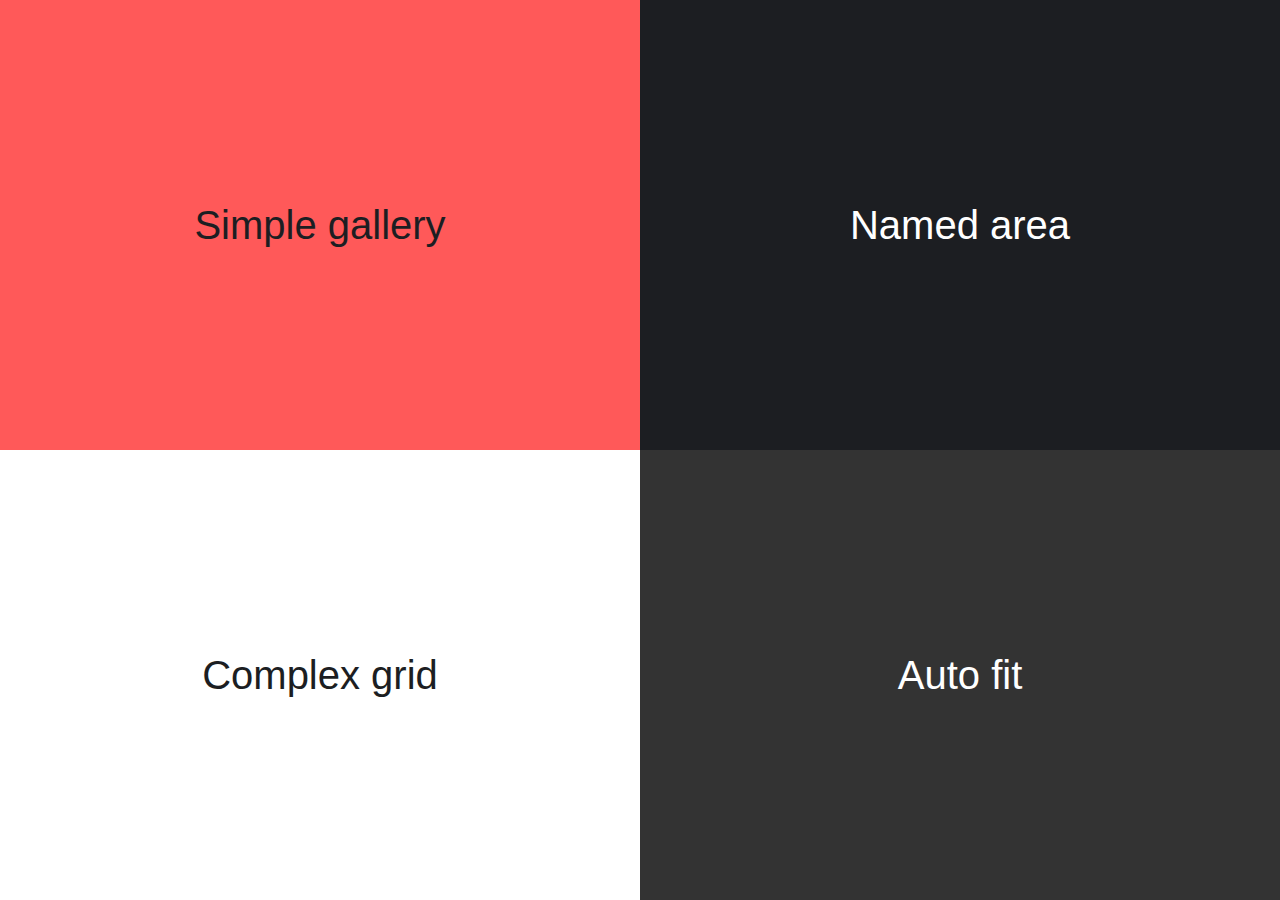
<file: index.html>
<!doctype html>
<html>
<head>
  <meta charset="utf-8">
  <meta name="viewport" content="width=device-width, initial-scale=1">
  <title>Grids</title>
  <link rel="stylesheet" href="style.css">
</head>
<body>
  <div class="grid">
    <a href="simple-gallery/index.html" target="_blank">Simple gallery</a>
    <a href="" target="_blank">Named area</a>
    <a href="complex-grid/index.html" target="_blank">Complex grid</a>
    <a href="auto-fit-example/index.html" target="_blank">Auto fit</a>
  </div>
</body>
</html>
</file>
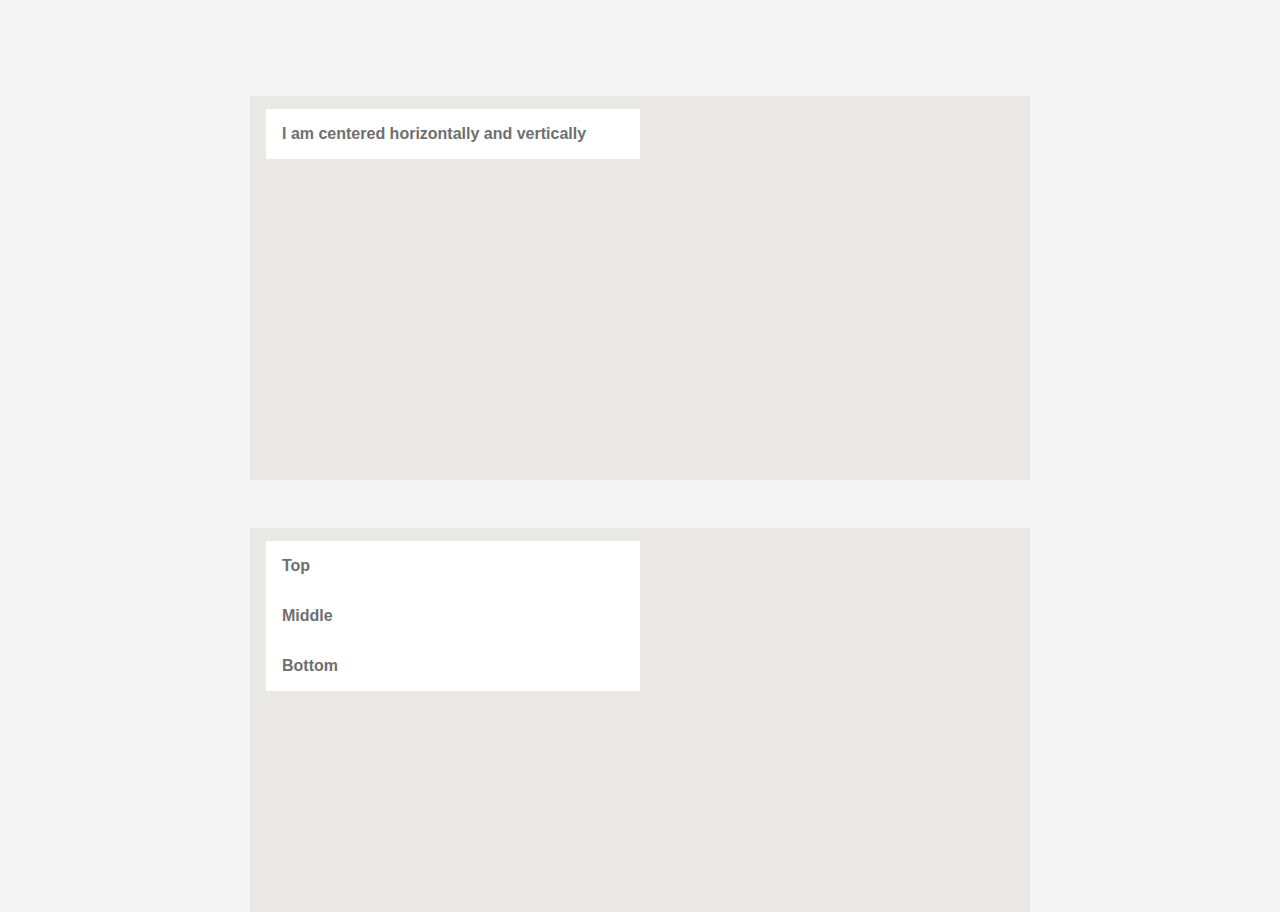
<file: alignment/index.html>
<!doctype html>
<html>
<head>
  <meta charset="utf-8">
  <meta name="viewport" content="width=device-width, initial-scale=1">
  <title>Flex box alignment</title>
  <link rel="stylesheet" href="style.css">
</head>
<body>
  <div class="container">

    <div class="aligner">
      <div class="aligner-item">
        <div class="demo">
          <strong>I am centered horizontally and vertically</strong>
          <!-- Add a paragraph *1>lorem -->
        </div>
      </div>
    </div>

    <div class="aligner">
      <div class="aligner-item aligner-item--top">
        <div class="demo"><strong>Top</strong></div>
      </div>
      <div class="aligner-item">
        <div class="demo"><strong>Middle</strong></div>
      </div>
      <div class="aligner-item aligner-item--bottom">
          <div class="demo"><strong>Bottom</strong></div>
      </div>
    </div>
  </div>
</body>
</html>
</file>
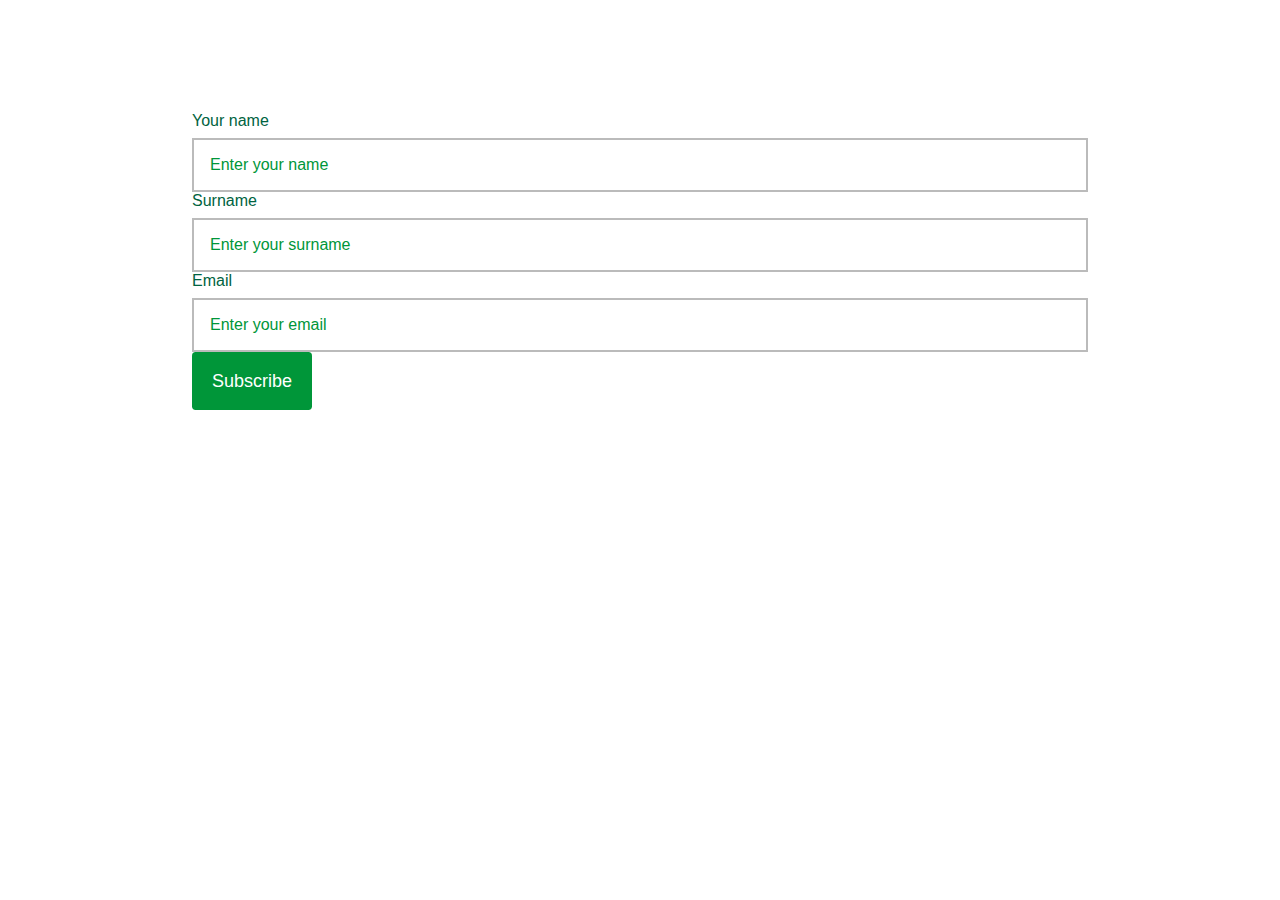
<file: auto-fit-example/index.html>
<!doctype html>
<html>
<head>
  <meta charset="utf-8">
  <meta name="viewport" content="width=device-width, initial-scale=1">
  <title>Grid auto fit</title>
  <link rel="stylesheet" href="style.css">
</head>
<body>
  <div class="container">
    <div class="grid">
      <div>
        <label for="firstName">Your name</label>
        <input id="firstName" placeholder="Enter your name" class="text-input" type="text">
      </div>

      <div>
        <label for="lastName">Surname</label>
        <input id="lastName" placeholder="Enter your surname" class="text-input" type="text">
      </div>

      <div>
        <label for="email">Email</label>
        <input id="email" placeholder="Enter your email" class="text-input" type="text">
      </div>

      <div>
        <button type="button" class="button">Subscribe</button>
      </div>
    </div>
  </div>
</body>
</html>
</file>
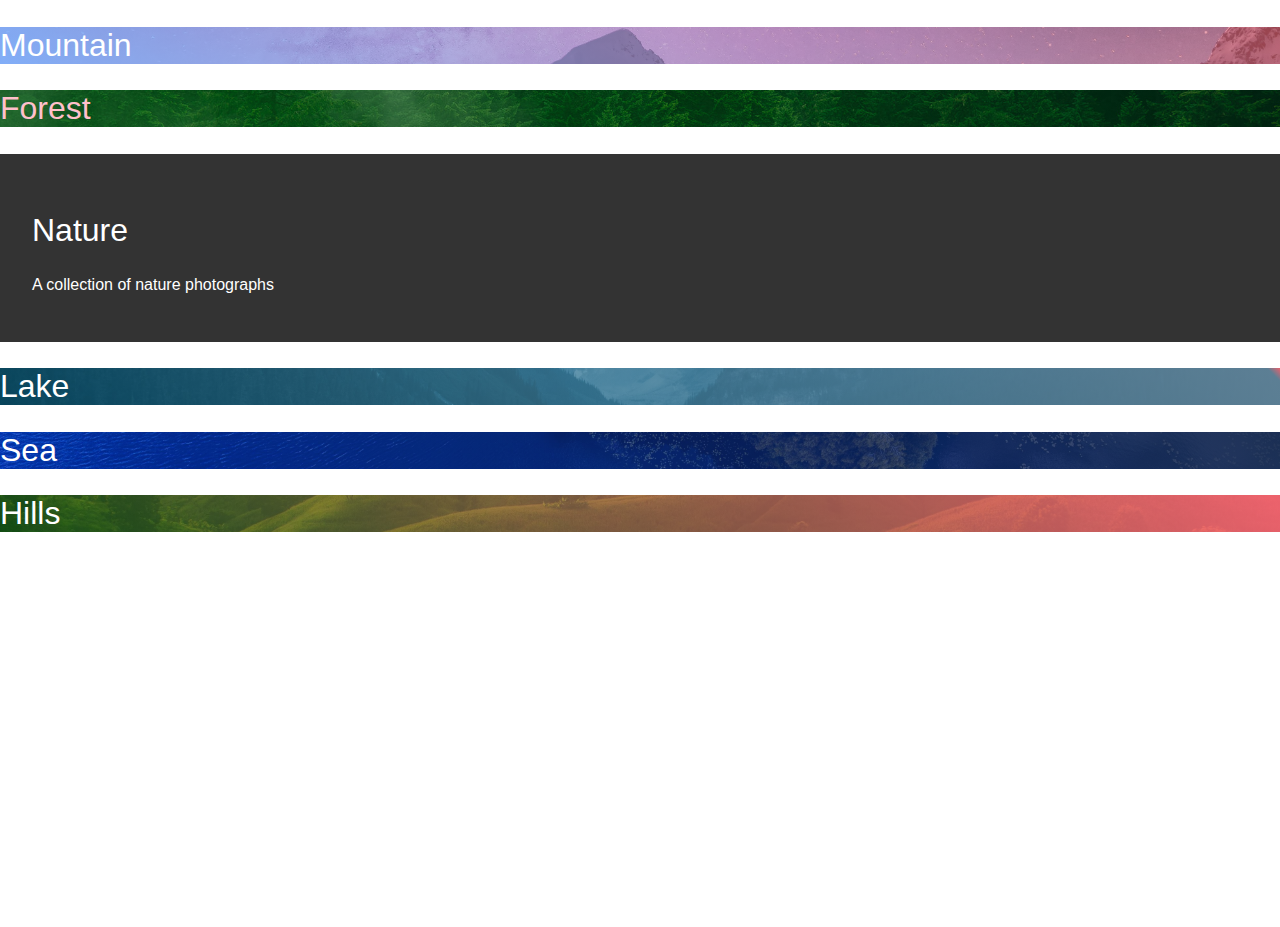
<file: complex-grid/index.html>
<!doctype html>
<html>
<head>
  <meta charset="utf-8">
  <meta name="viewport" content="width=device-width, initial-scale=1">
  <title>Grid complex</title>
  <link rel="stylesheet" href="style.css">
</head>
<body>
  <div class="grid">
    <div>
      <h2>Mountain</h2>
    </div>
    <div>
      <h2>Forest</h2>
    </div>
    <div>
      <h2>Nature</h2>
      <p>A collection of nature photographs</p>
    </div>
    <div>
      <h2>Lake</h2>
    </div>
    <div>
      <h2>Sea</h2>
    </div>
    <div>
      <h2>Hills</h2>
    </div>
  </div>
</body>
</html>
</file>
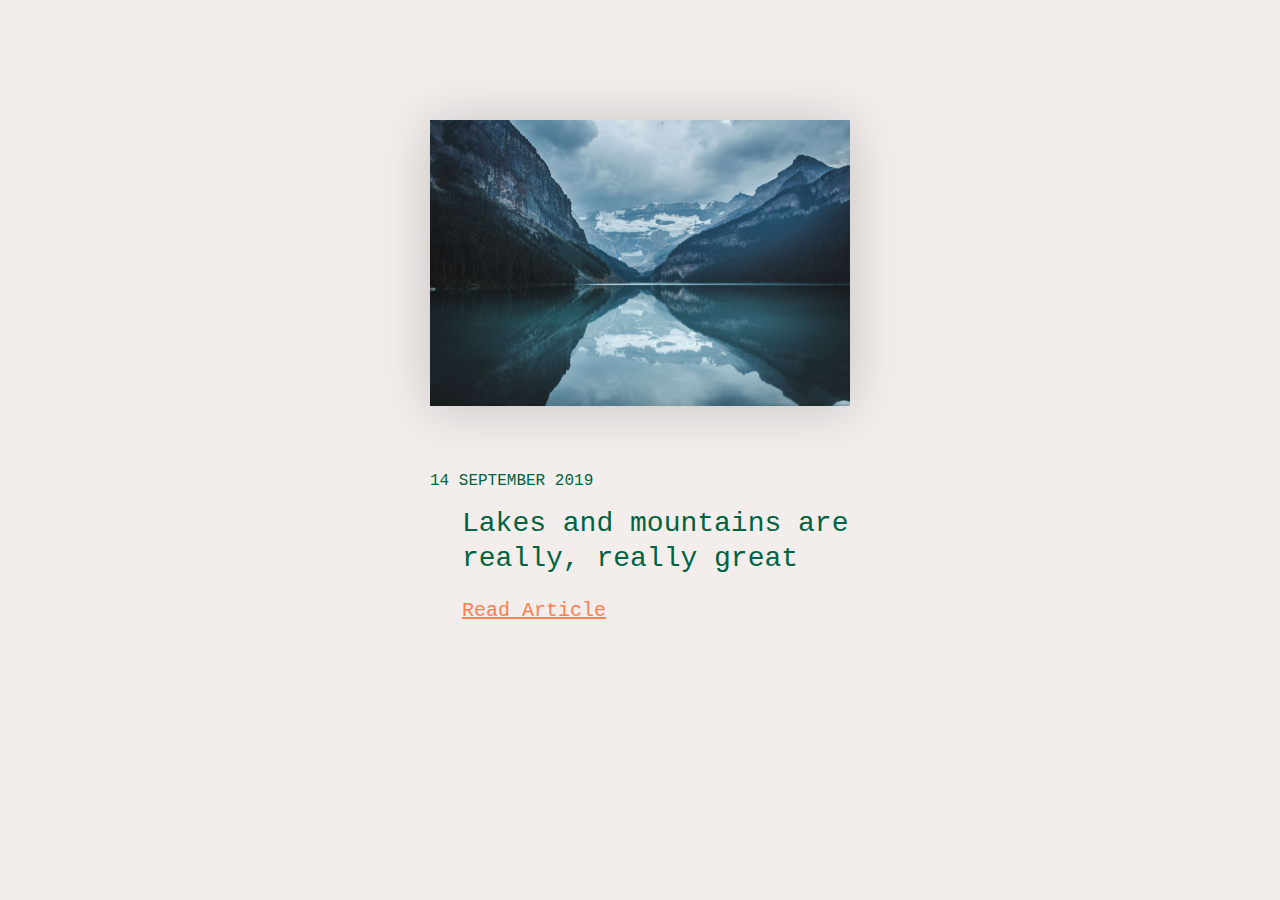
<file: flex-card-writing-mode/index.html>
<!doctype html>
<html>
<head>
  <meta charset="utf-8">
  <meta name="viewport" content="width=device-width, initial-scale=1">
  <title>Flexbox card</title>
  <link rel="stylesheet" href="style.css">
</head>
<body>
  <div class="container">
    <div class="news-item-container">
      <div class="image">
        <a href="#">
          <img class="shadow" src="../img/lake.jpg" alt="">
        </a>
      </div>
      <div class="content">
        <p class="date">
            14 September 2019 
        </p>
        <div class="title-link">
          <h2>
            Lakes and mountains are really, really great
          </h2>
          <a href="#">Read Article</a>
        </div>
      </div>
    </div>
  </div>
</body>
</html>
</file>
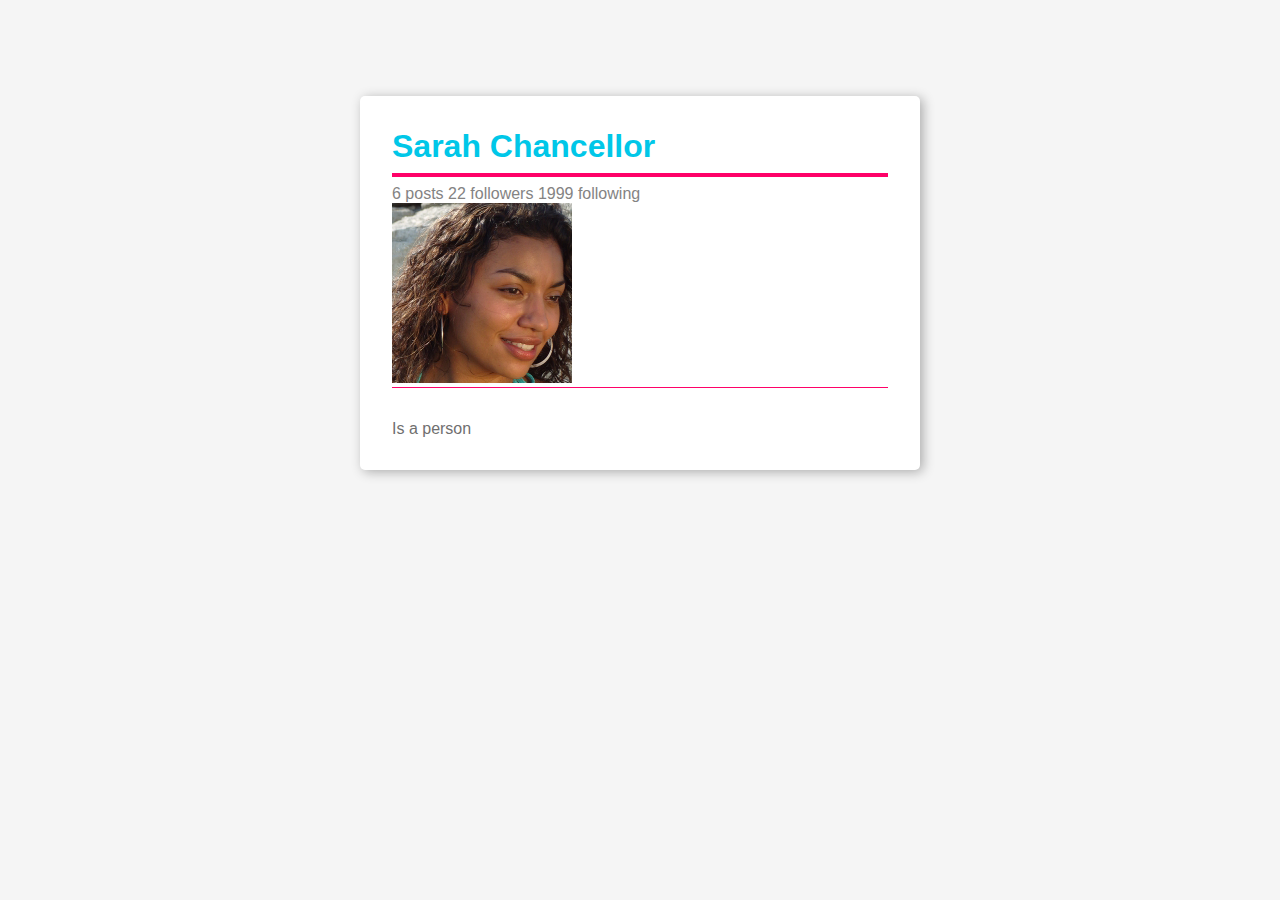
<file: named-areas/index.html>
<!doctype html>
<html>
  <head>
      <meta charset="utf-8">
      <meta name="description" content="">
      <meta name="viewport" content="width=device-width, initial-scale=1">
      <title>Grid media object</title>
      <link rel="stylesheet" href="style.css">
  </head>
  <body>
    <div class="user-profile">
      <div class="user-profile__username">
        <h2>Sarah Chancellor</h2>
        <span><span>6</span> posts</span>
        <span><span>22</span> followers</span>
        <span><span>1999</span> following</span>
      </div>
      <img src="../img/avatar.png" class="user-profile__avatar"/>
      <p class="user-profile__bio">
        Is a person
      </p>
    </div>
  </body>
</html>
</file>
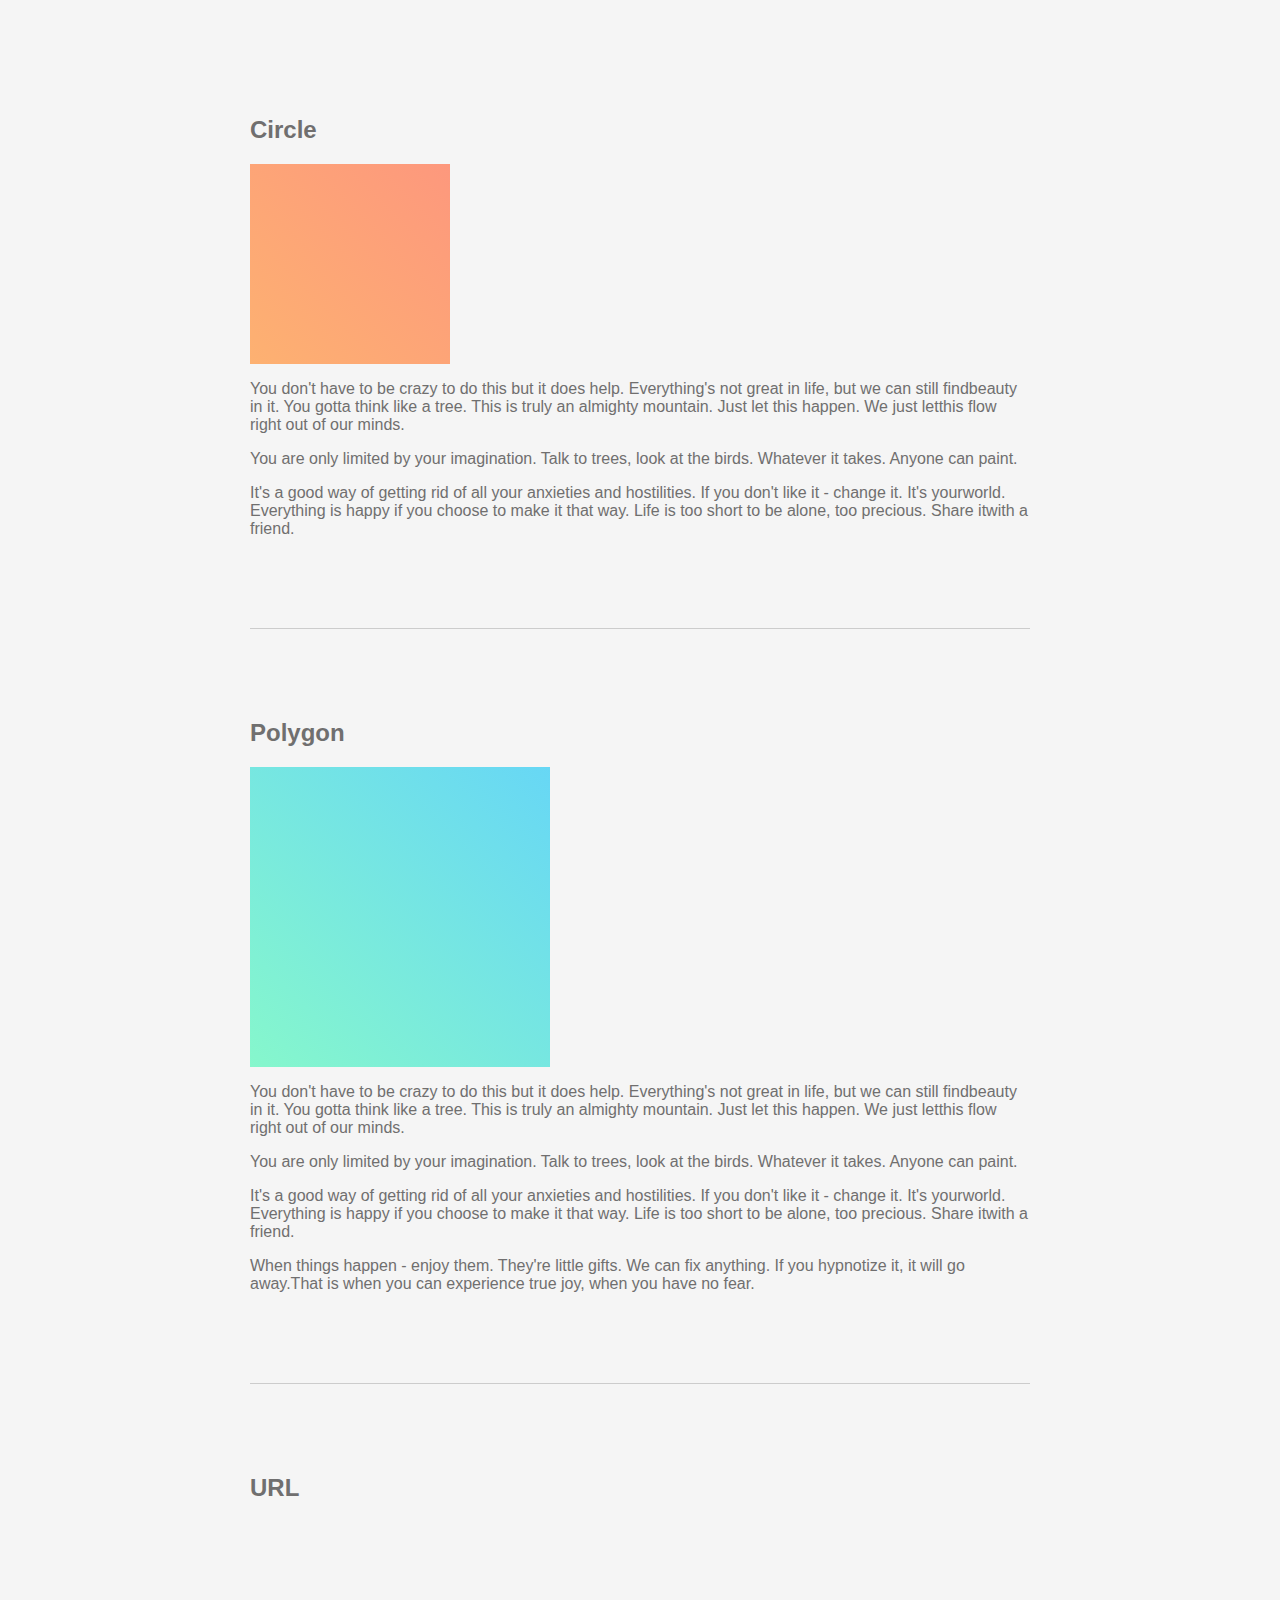
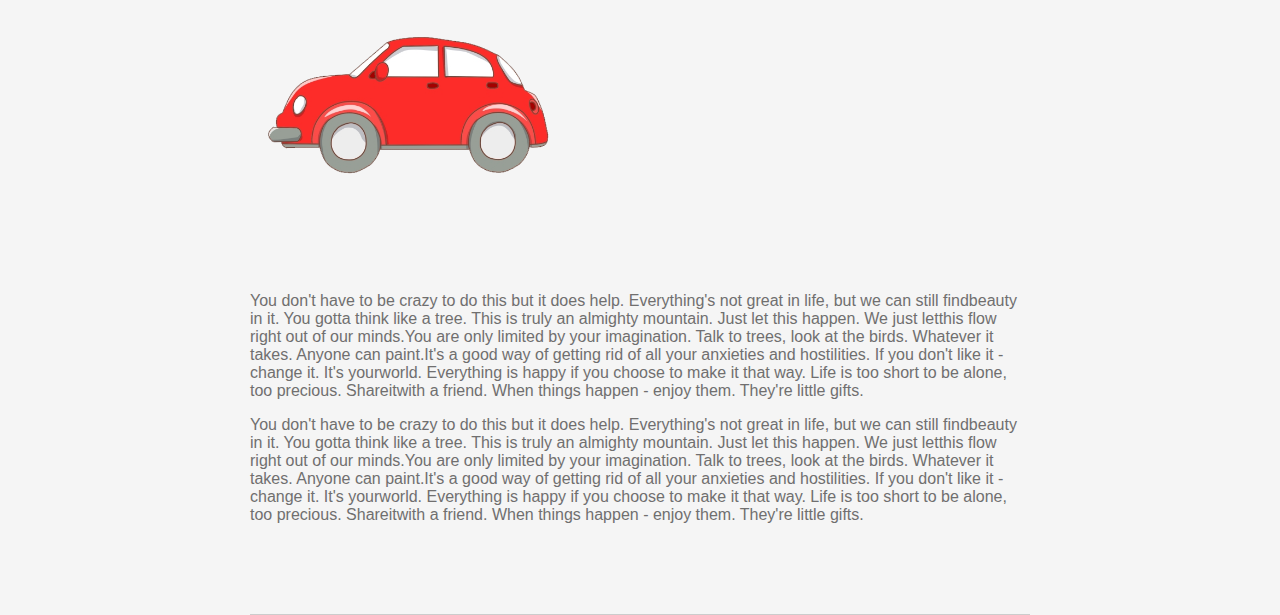
<file: shapes/index.html>
<!doctype html>
<html>
<head>
  <meta charset="utf-8">
  <meta name="viewport" content="width=device-width, initial-scale=1">
  <title>Flex box alignment</title>
  <link rel="stylesheet" href="style.css">
</head>
<body>
  <div class="container">
    <h2>Circle</h2>
    <div class="circle"></div>
    <p>You don't have to be crazy to do this but it does help. Everything's not great in life, but we can still findbeauty in it. You gotta think like a tree. This is truly an almighty mountain. Just let this happen. We just letthis flow right out of our minds.</p>
    <p> You are only limited by your imagination. Talk to trees, look at the birds. Whatever it takes. Anyone can paint.</p>
    <p>It's a good way of getting rid of all your anxieties and hostilities. If you don't like it - change it. It's yourworld. Everything is happy if you choose to make it that way. Life is too short to be alone, too precious. Share itwith a friend.</p>

    <hr>

    <h2>Polygon</h2>
    <div class="polygon"></div>
    <p>You don't have to be crazy to do this but it does help. Everything's not great in life, but we can still findbeauty in it. You gotta think like a tree. This is truly an almighty mountain. Just let this happen. We just letthis flow right out of our minds.</p>
    <p> You are only limited by your imagination. Talk to trees, look at the birds. Whatever it takes. Anyone can paint.</p>
    <p>It's a good way of getting rid of all your anxieties and hostilities. If you don't like it - change it. It's yourworld. Everything is happy if you choose to make it that way. Life is too short to be alone, too precious. Share itwith a friend.</p>
    <p>When things happen - enjoy them. They're little gifts. We can fix anything. If you hypnotize it, it will go away.That is when you can experience true joy, when you have no fear.</p>

    <hr>

    <h2>URL</h2>
    <img src="../img/car.png" class="car">
    <p>You don't have to be crazy to do this but it does help. Everything's not great in life, but we can still findbeauty in it. You gotta think like a tree. This is truly an almighty mountain. Just let this happen. We just letthis flow right out of our minds.You are only limited by your imagination. Talk to trees, look at the birds. Whatever it takes. Anyone can paint.It's a good way of getting rid of all your anxieties and hostilities. If you don't like it - change it. It's yourworld. Everything is happy if you choose to make it that way. Life is too short to be alone, too precious. Shareitwith a friend. When things happen - enjoy them. They're little gifts.</p>
    <p>You don't have to be crazy to do this but it does help. Everything's not great in life, but we can still findbeauty in it. You gotta think like a tree. This is truly an almighty mountain. Just let this happen. We just letthis flow right out of our minds.You are only limited by your imagination. Talk to trees, look at the birds. Whatever it takes. Anyone can paint.It's a good way of getting rid of all your anxieties and hostilities. If you don't like it - change it. It's yourworld. Everything is happy if you choose to make it that way. Life is too short to be alone, too precious. Shareitwith a friend. When things happen - enjoy them. They're little gifts.</p>

    <hr>

  </div>
</body>
</html>
</file>
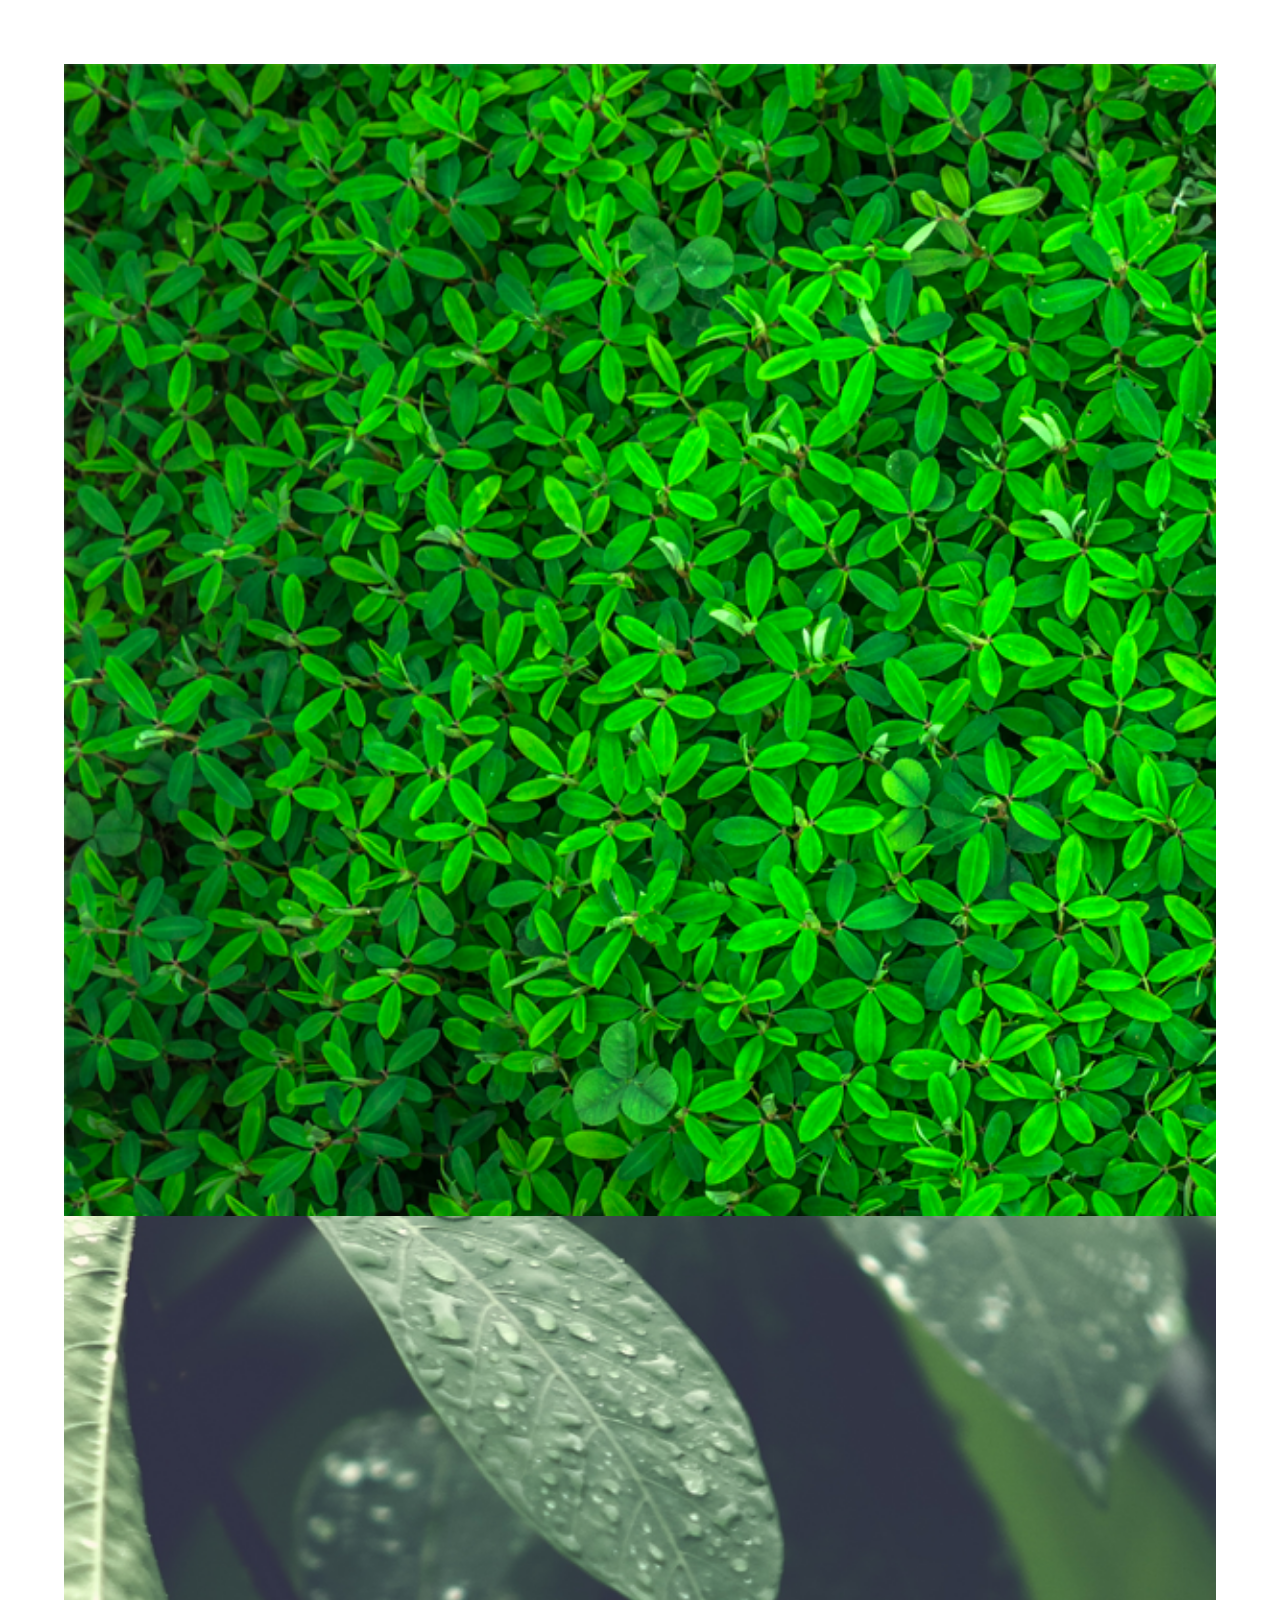
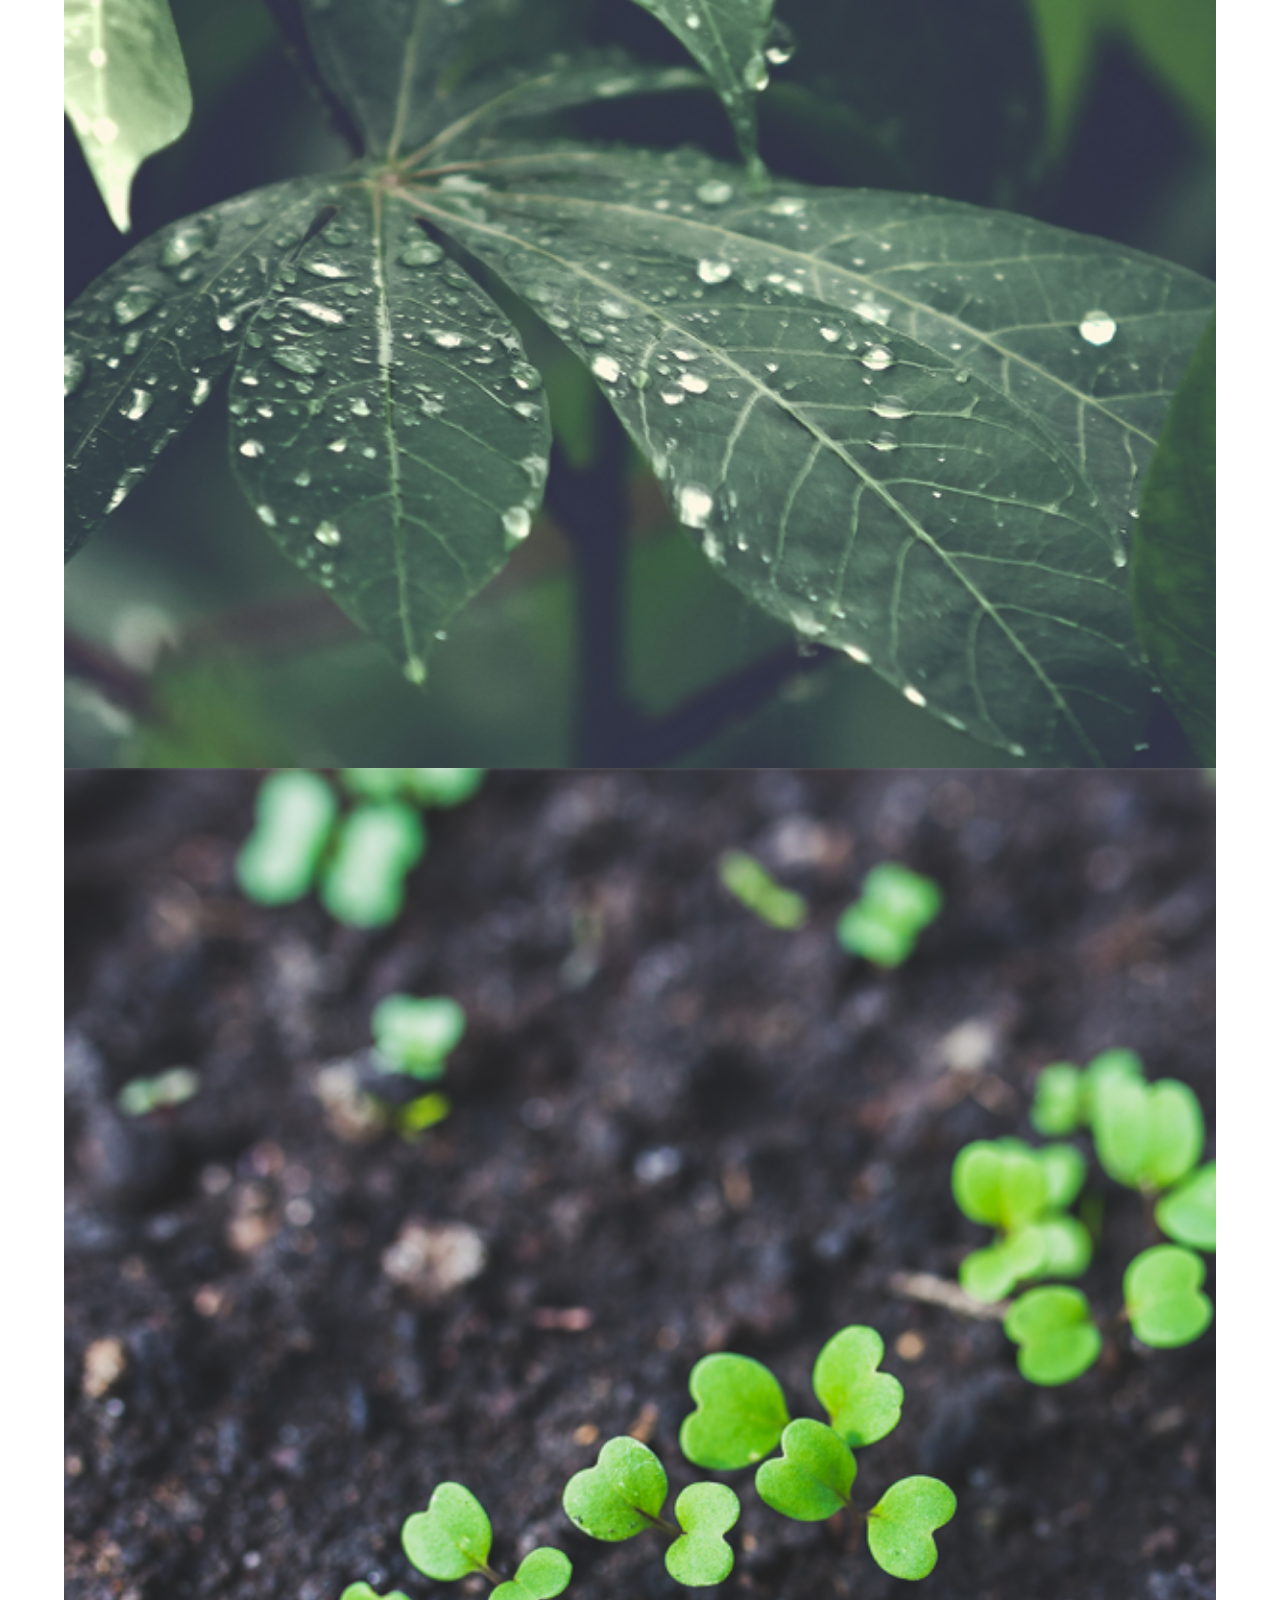
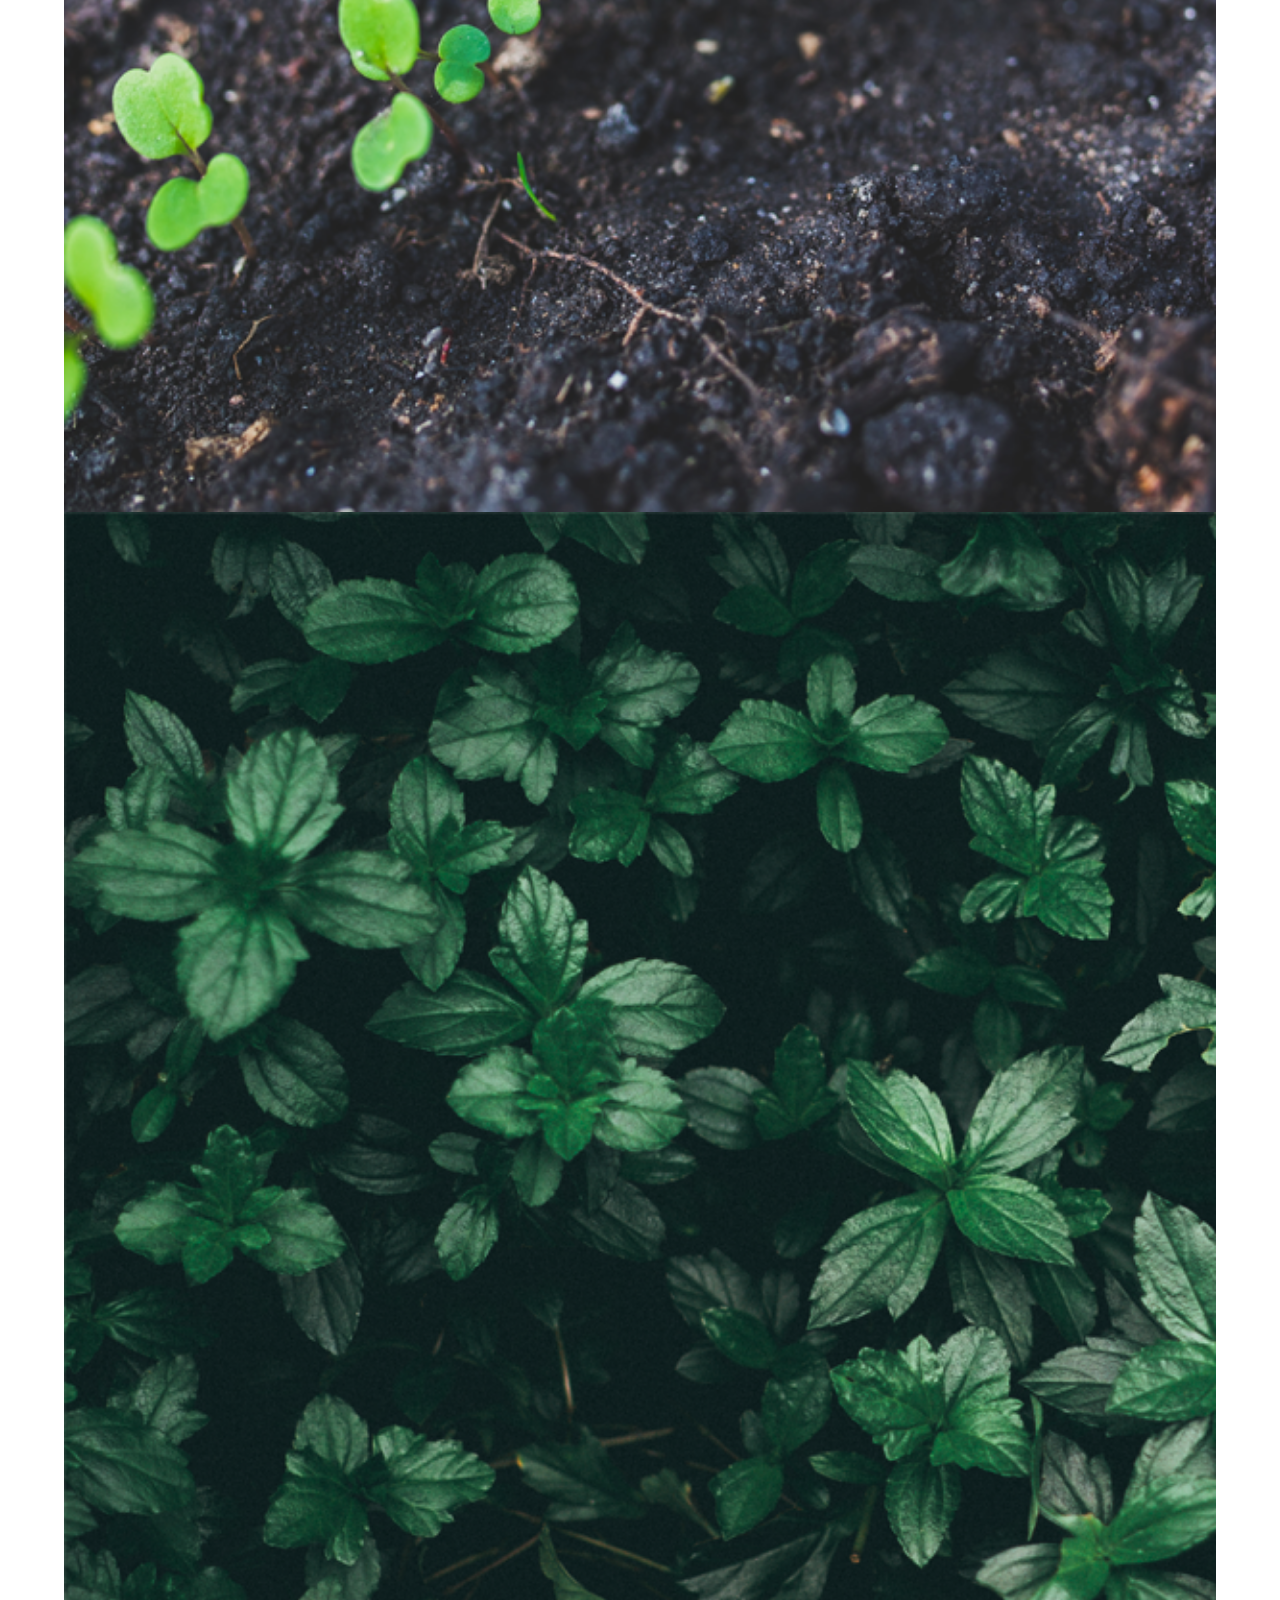
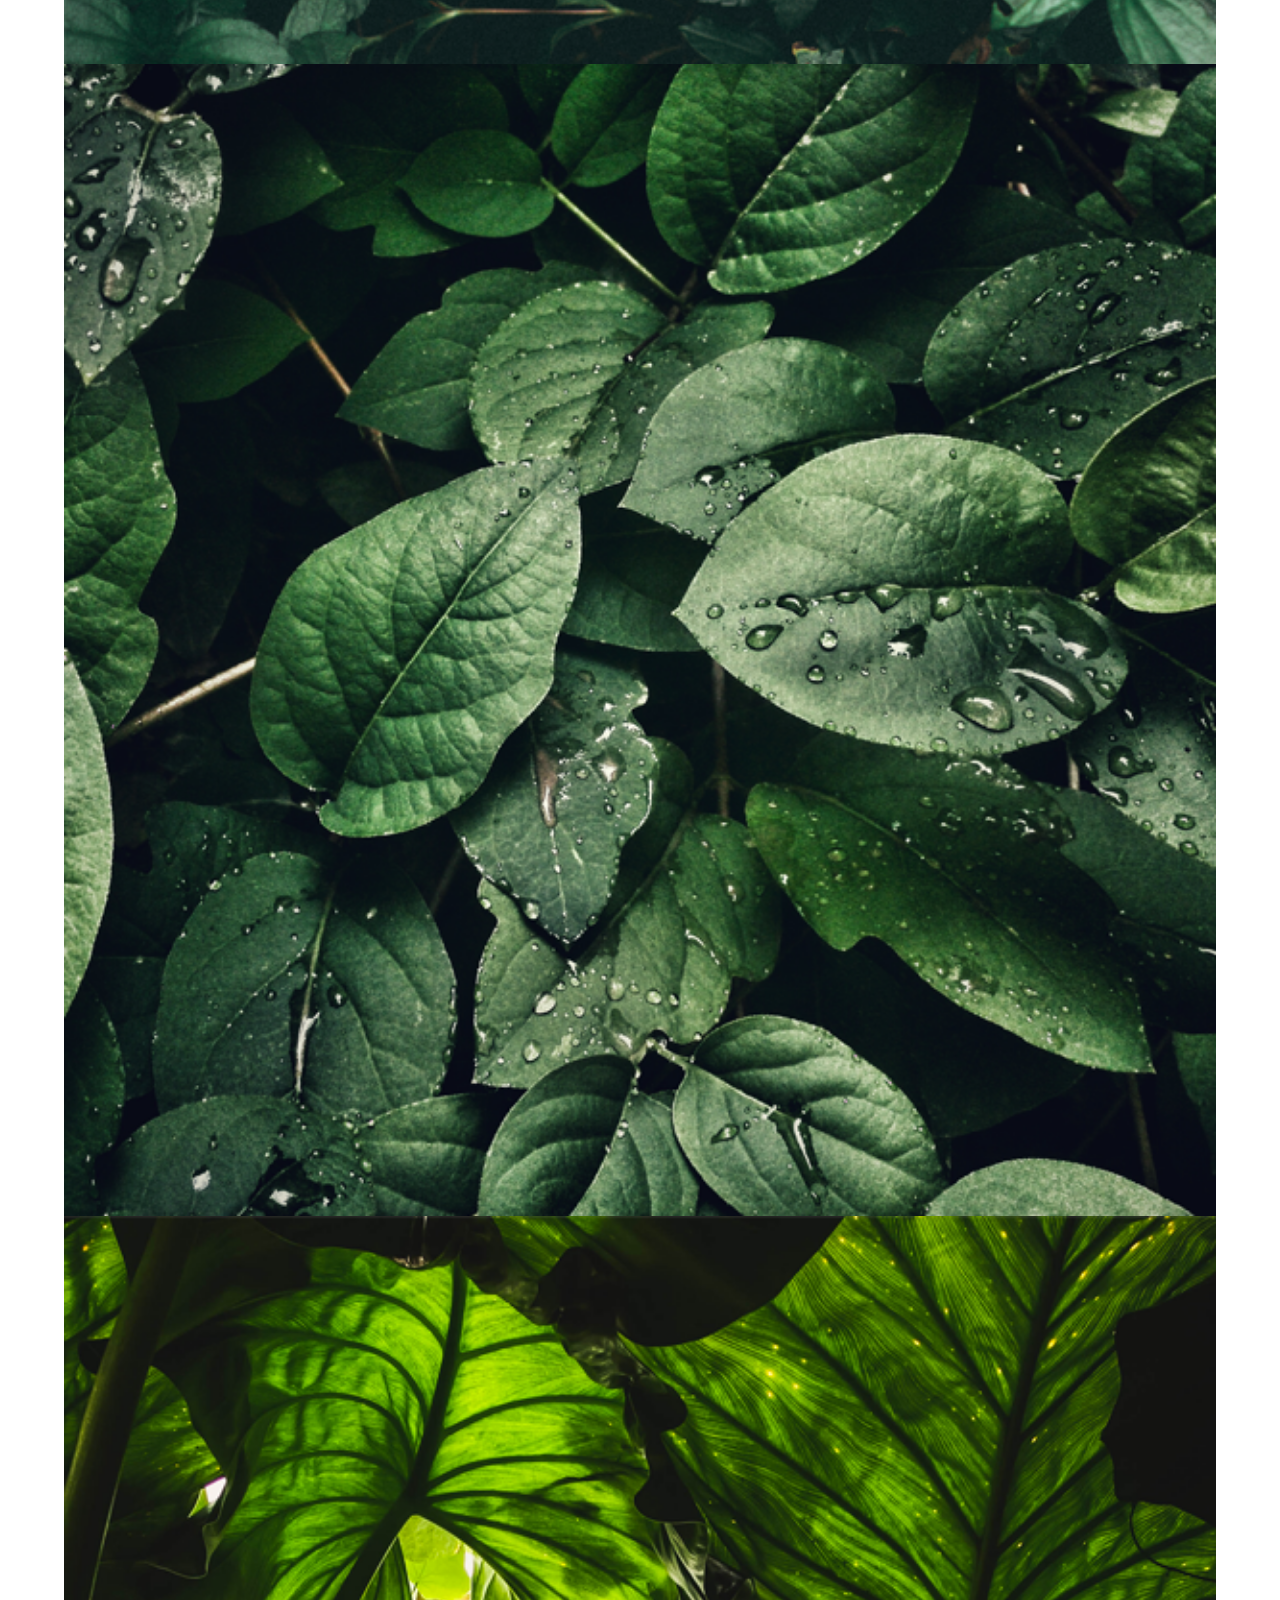
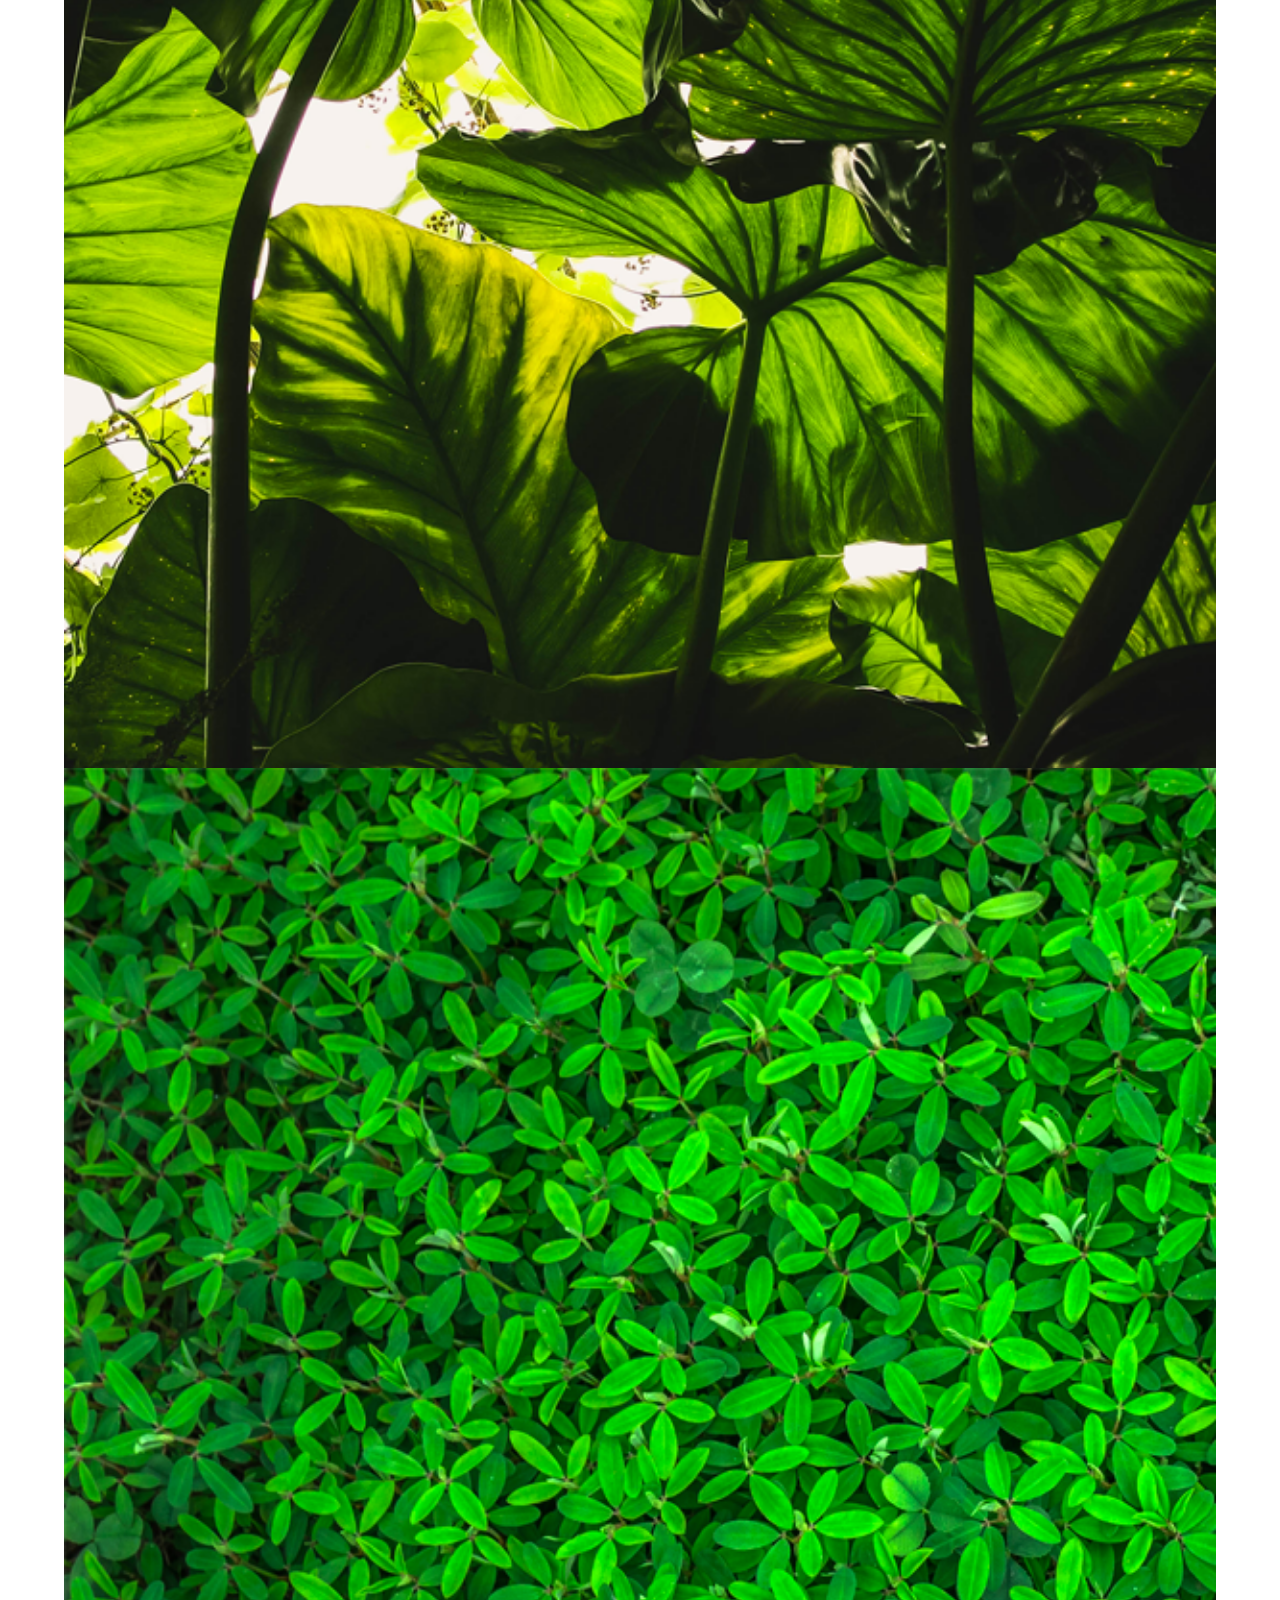
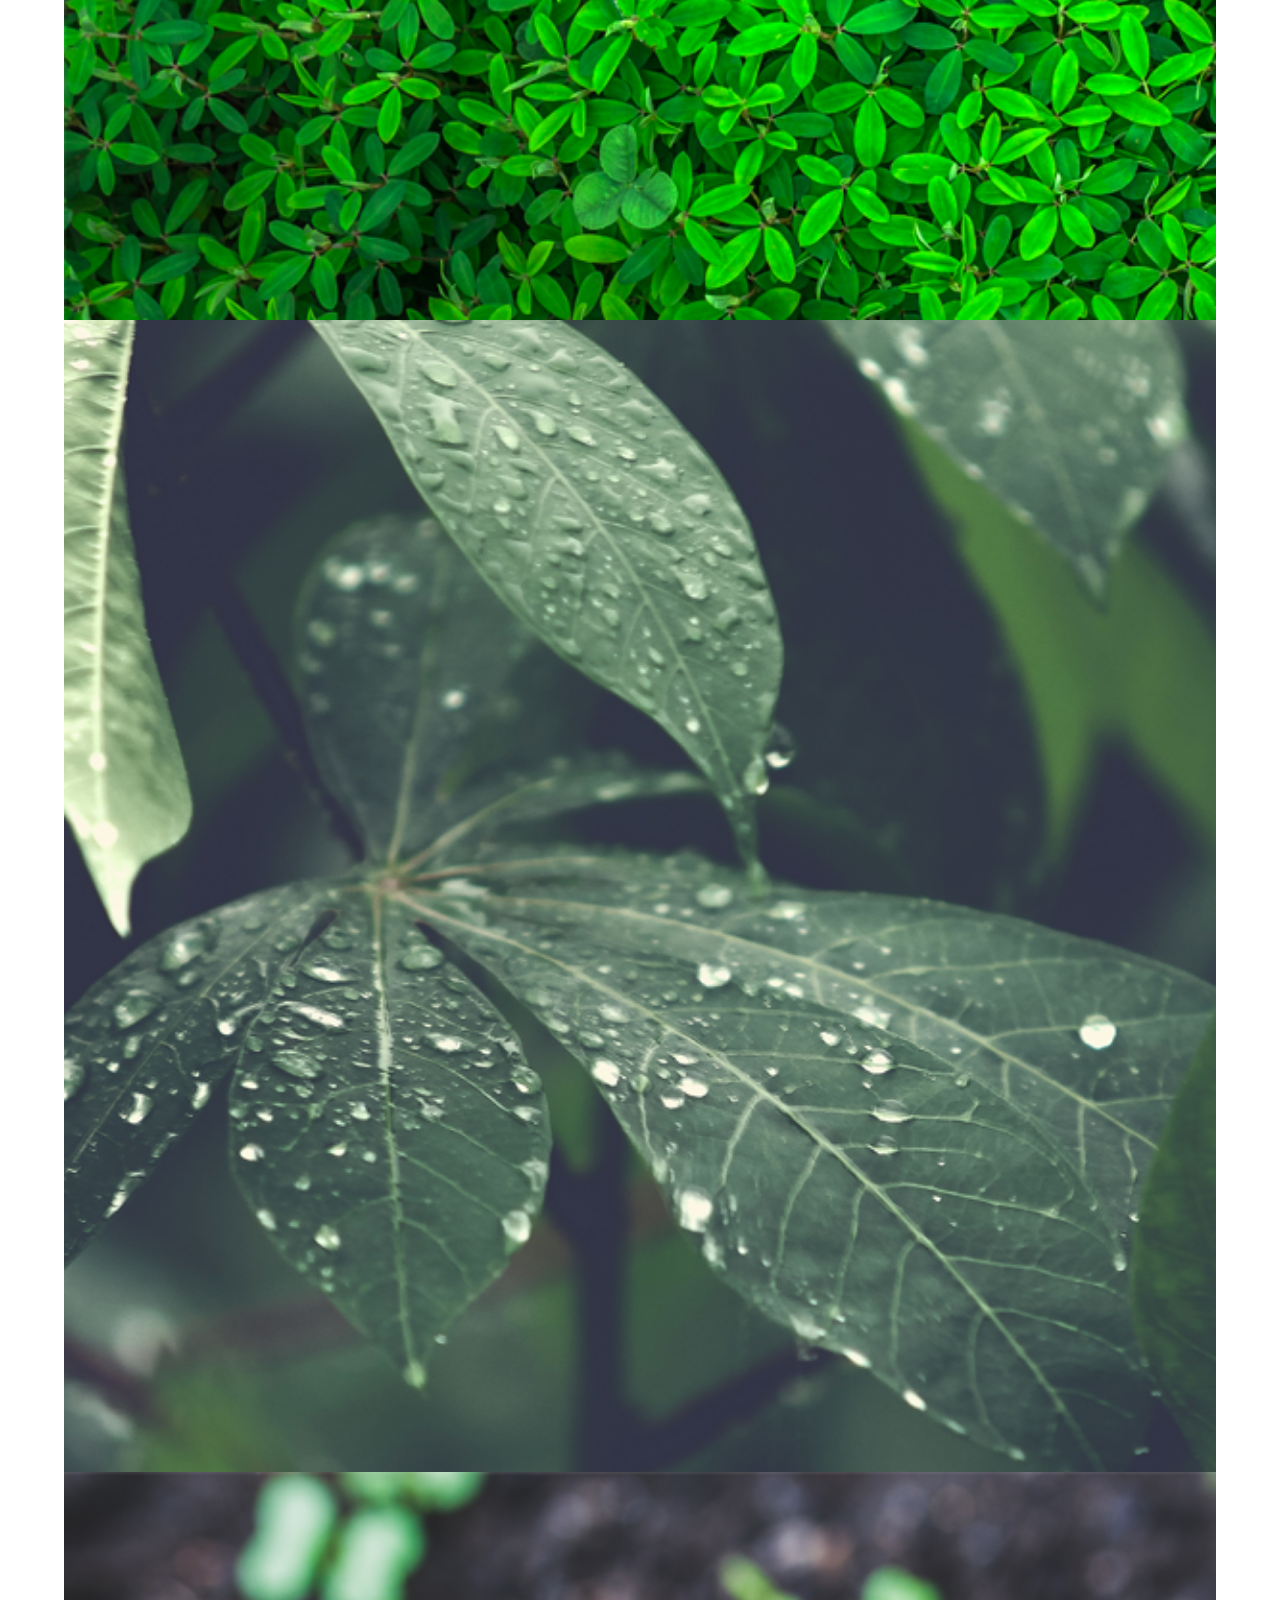
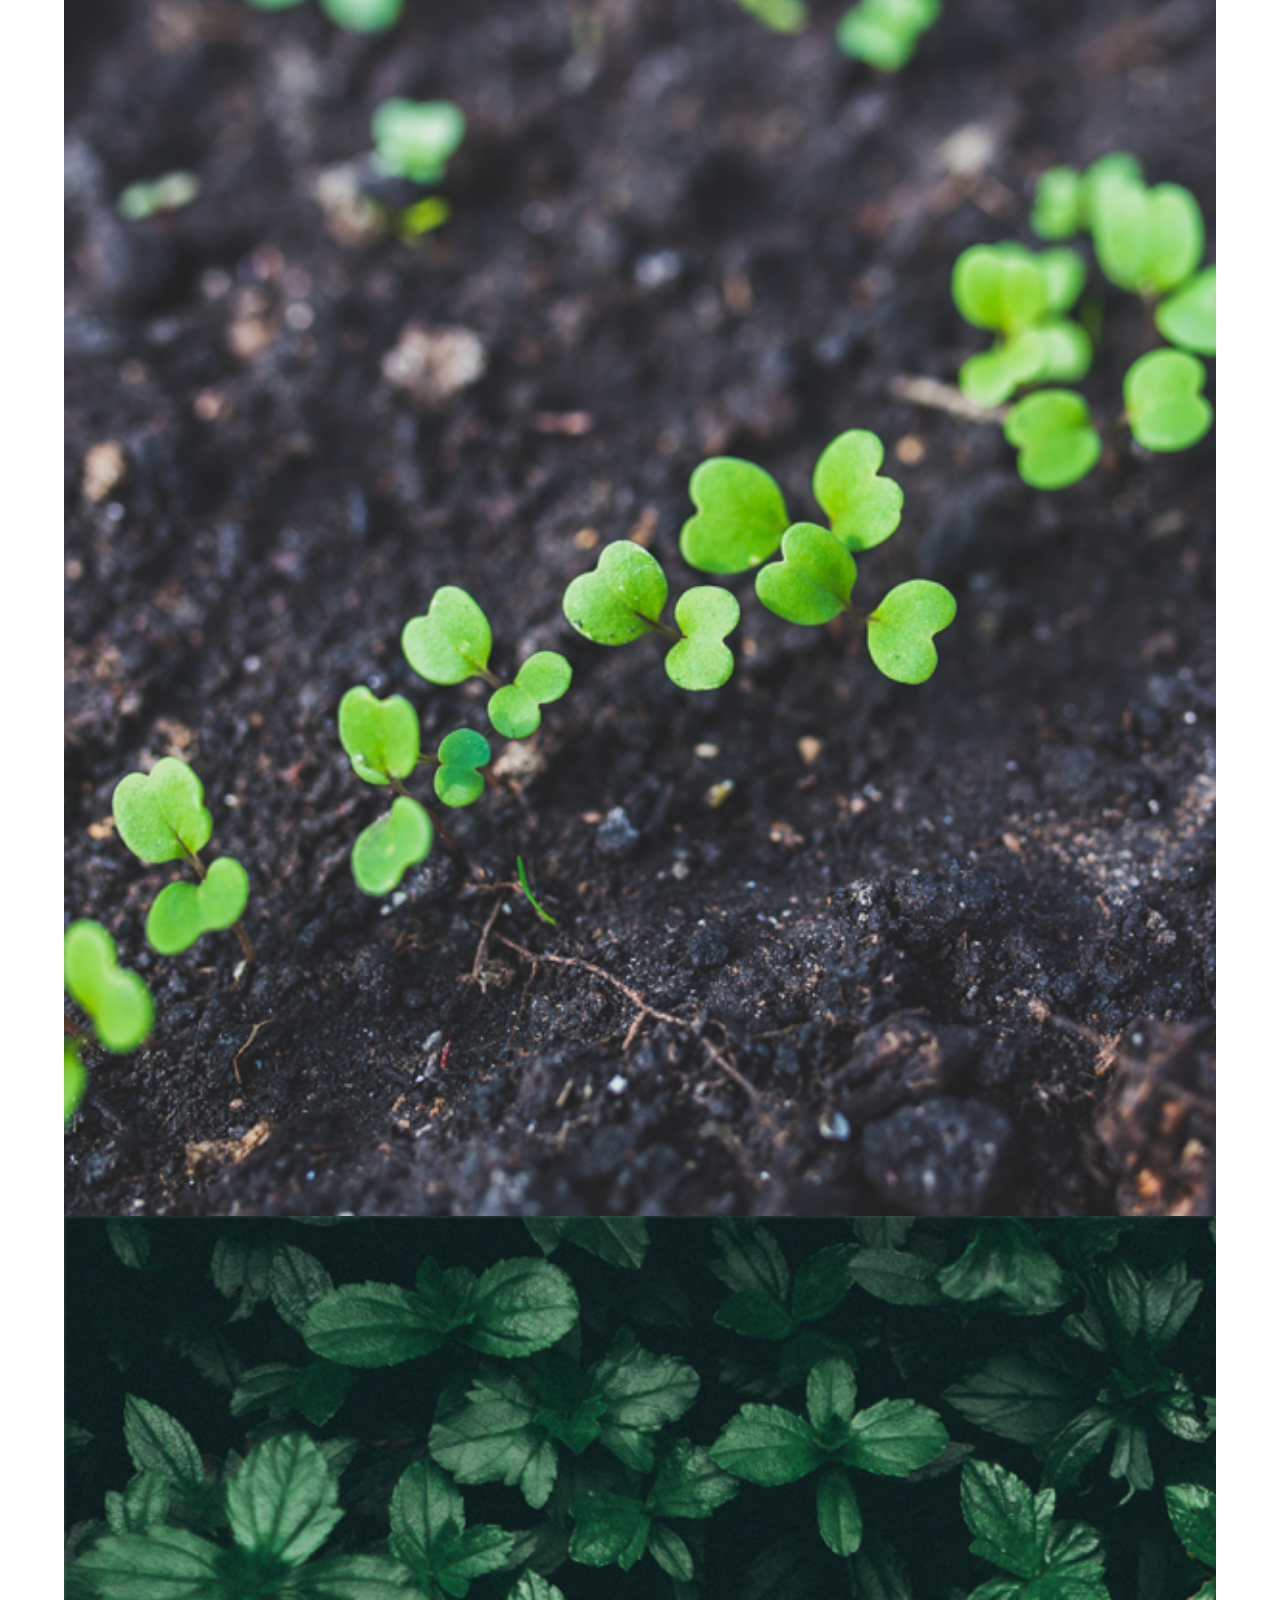
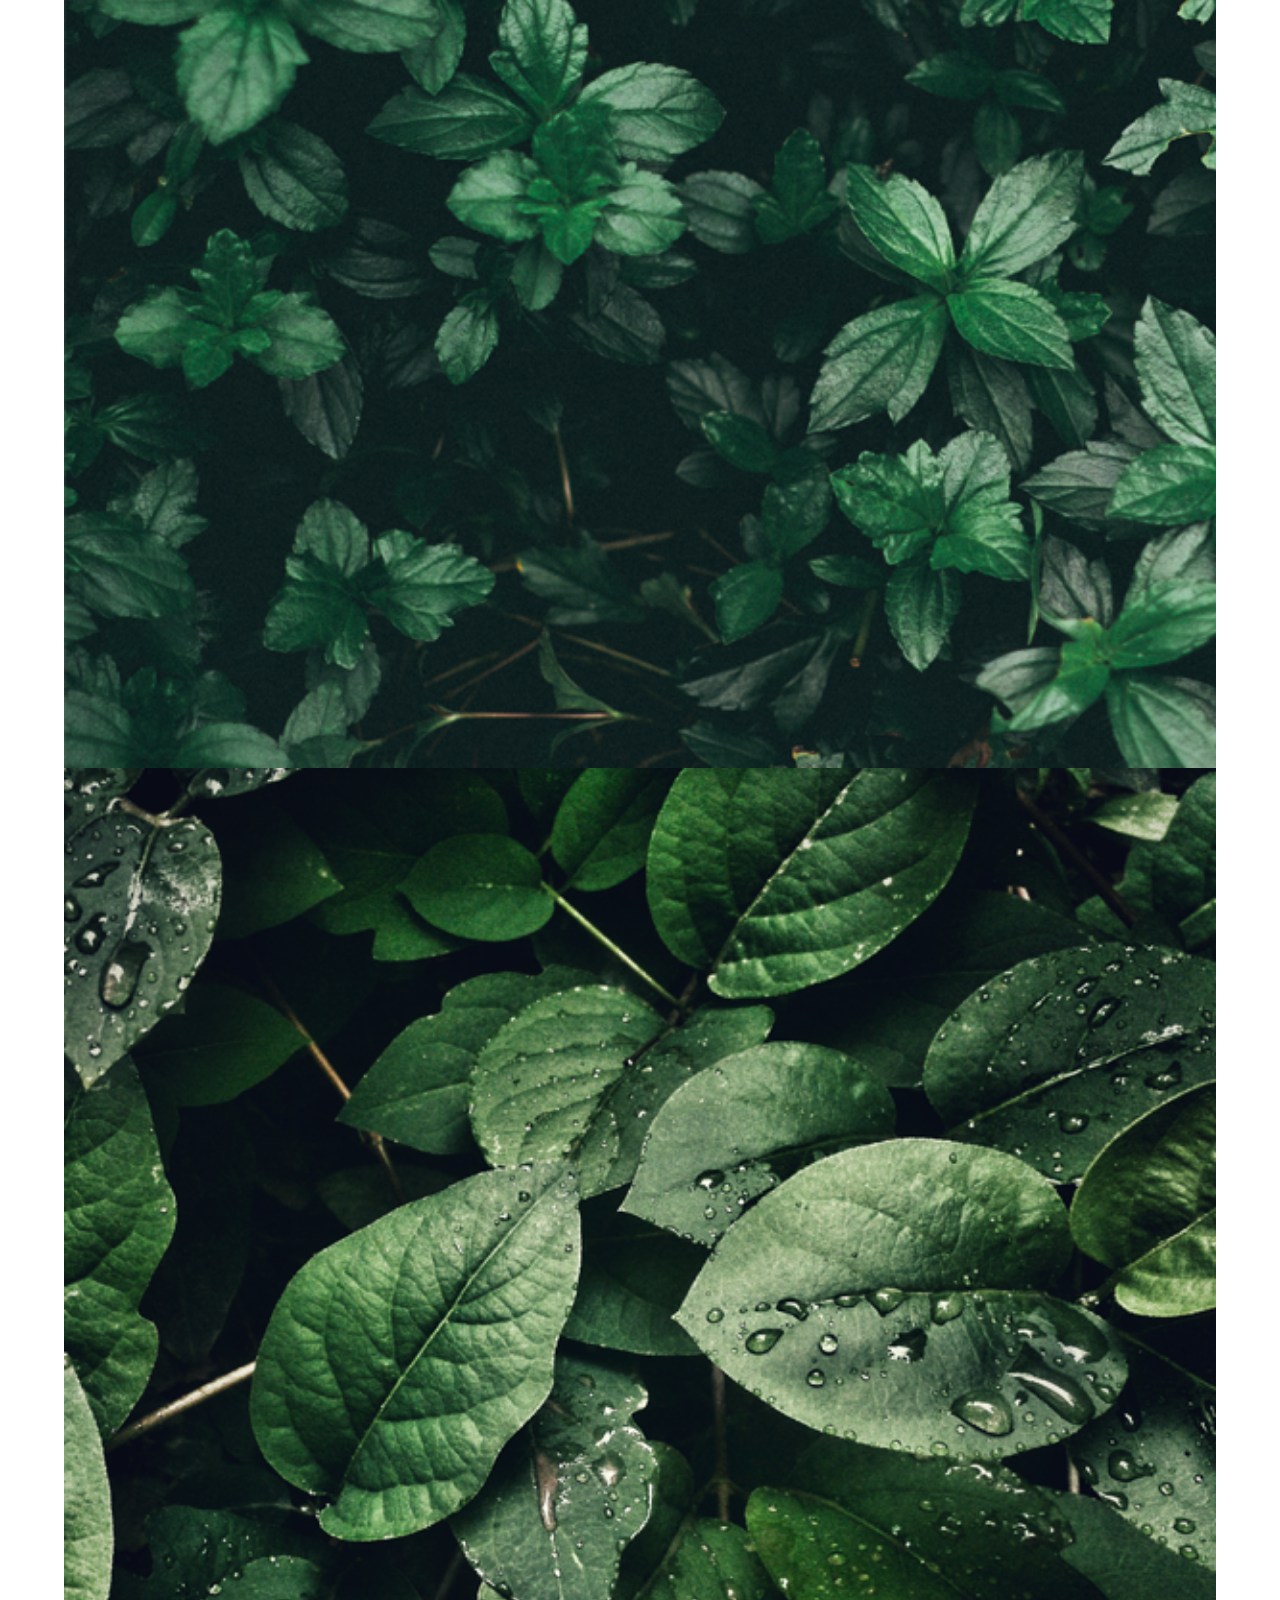
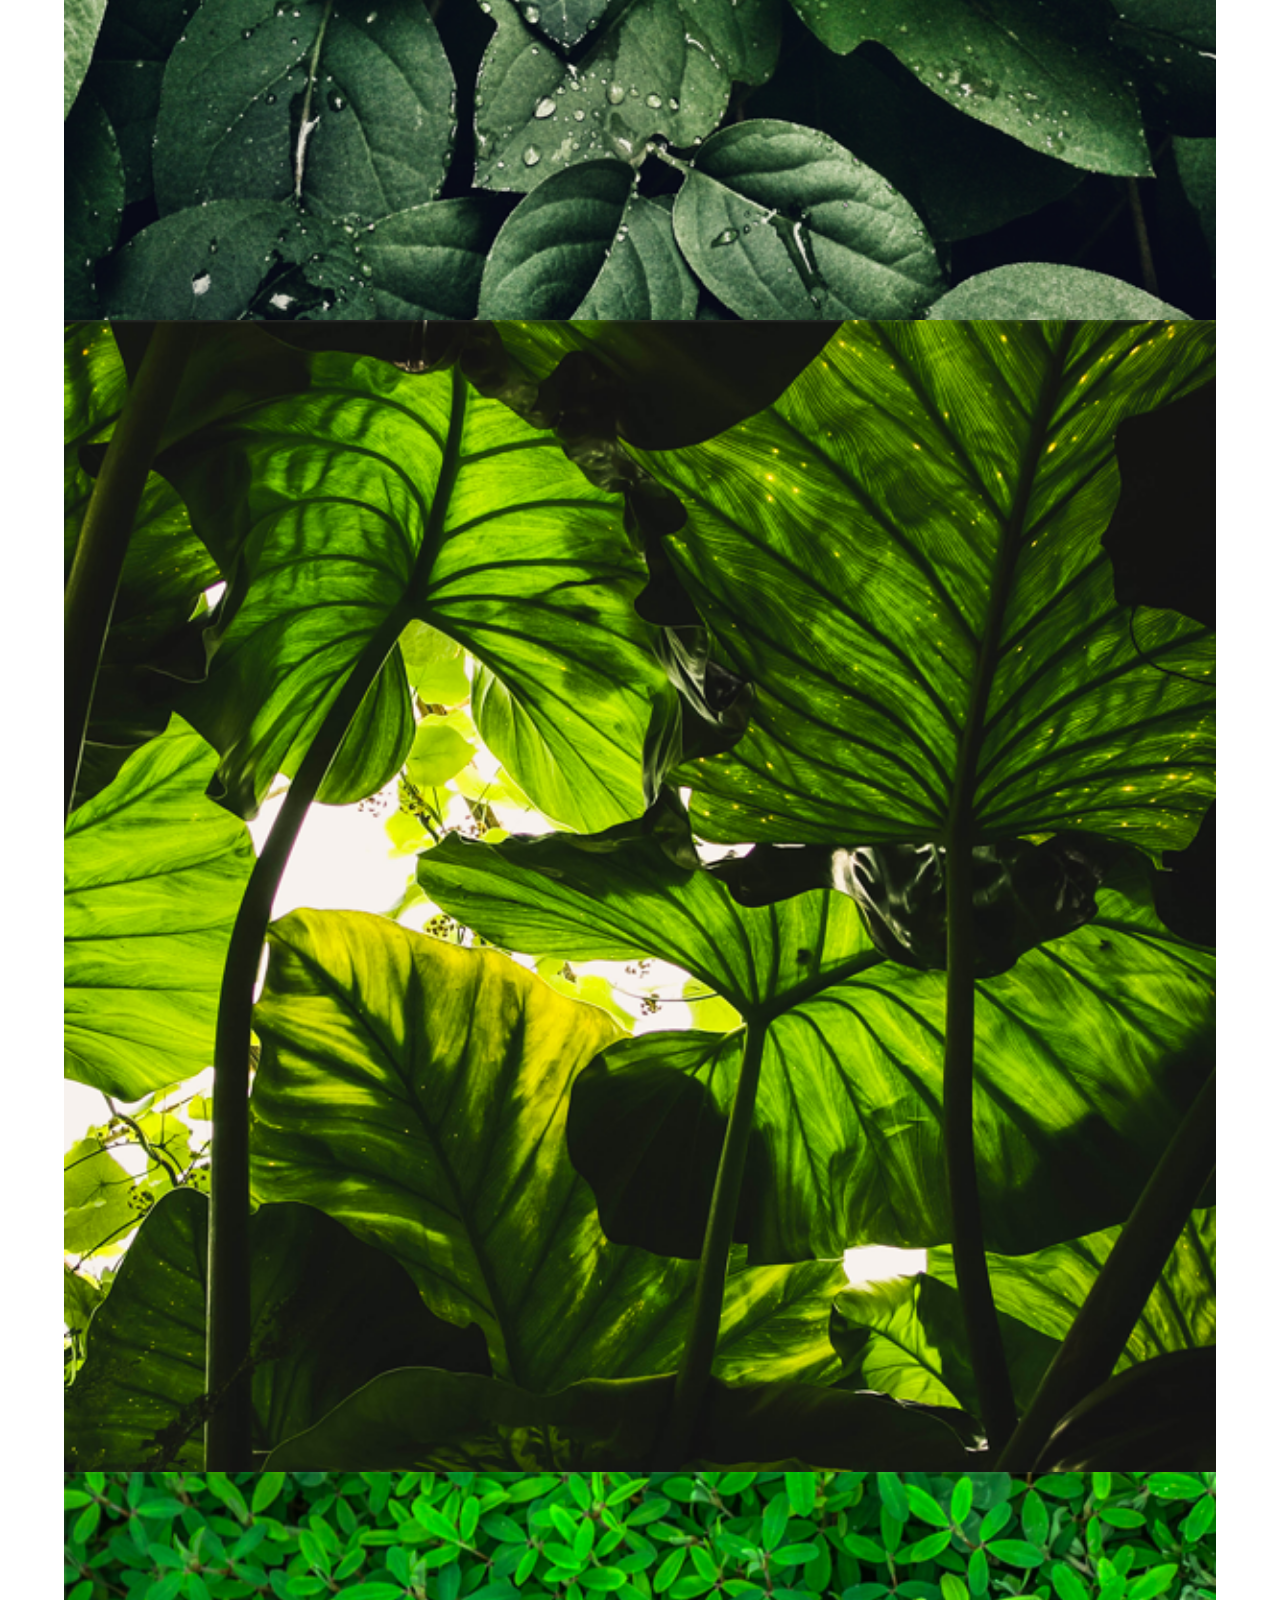
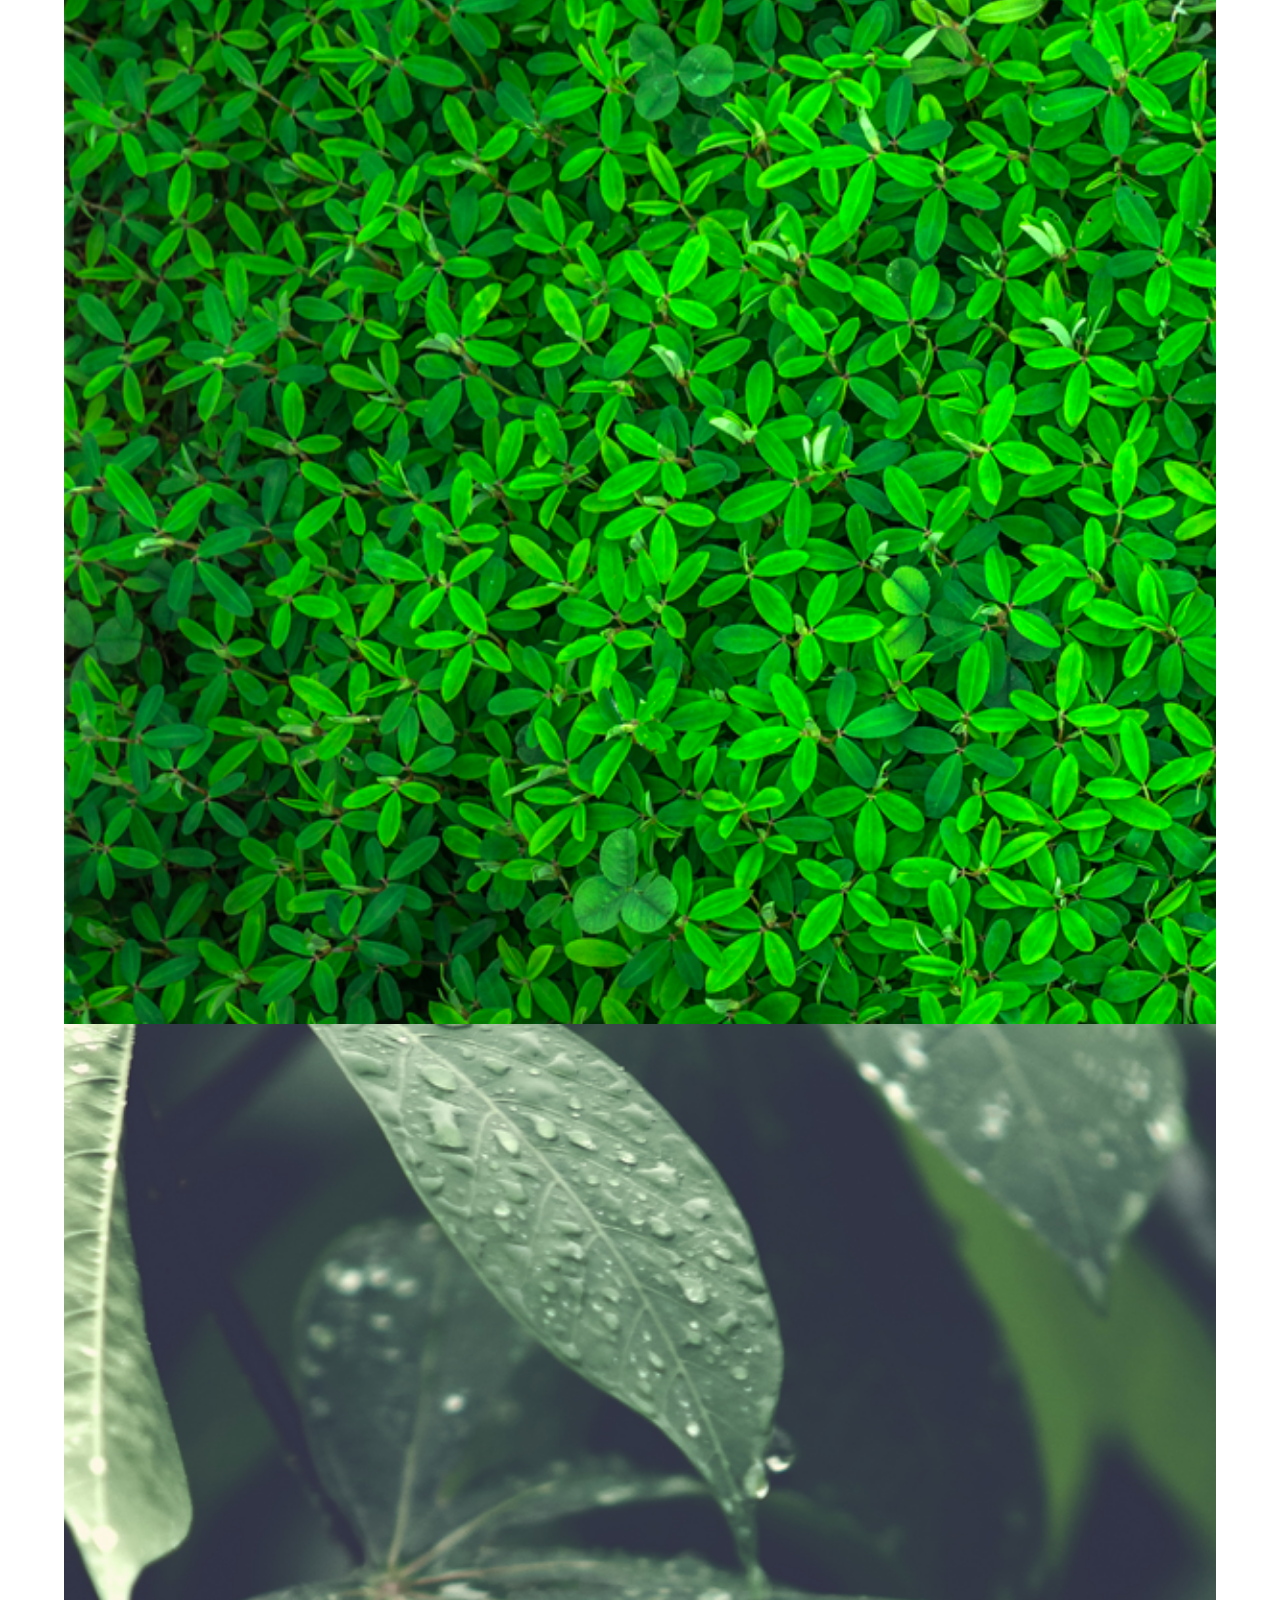
<file: simple-gallery/index.html>
<!doctype html>
<html>
  <head>
    <meta charset="utf-8">
    <meta name="viewport" content="width=device-width, initial-scale=1">
    <title>Grid simple gallery</title>
    <link rel="stylesheet" href="style.css">

  </head>
  <body>
    <main>
      <div>
        <img src="../img/plant-one.png" alt="">
      </div>
      <div>
        <img src="../img/plant-five.png" alt="">
      </div>
      <div>
        <img src="../img/plant-high.png" alt="">
      </div>
      <div>
        <img src="../img/plant-three.png" alt="">
      </div>
      <div>
        <img src="../img/plant-four.png" alt="">
      </div>
      <div>
        <img src="../img/plant-seven.png" alt="">
      </div>
      <div>
        <img src="../img/plant-one.png" alt="">
      </div>
      <div>
        <img src="../img/plant-five.png" alt="">
      </div>
      <div>
        <img src="../img/plant-high.png" alt="">
      </div>
      <div>
        <img src="../img/plant-three.png" alt="">
      </div>
      <div>
        <img src="../img/plant-four.png" alt="">
      </div>
      <div>
        <img src="../img/plant-seven.png" alt="">
      </div>
      <div>
        <img src="../img/plant-one.png" alt="">
      </div>
      <div>
        <img src="../img/plant-five.png" alt="">
      </div>
      <div>
        <img src="../img/plant-high.png" alt="">
      </div>
      <div>
        <img src="../img/plant-three.png" alt="">
      </div>
      <div>
        <img src="../img/plant-four.png" alt="">
      </div>
      <div>
        <img src="../img/plant-seven.png" alt="">
      </div>
    </main>
  </body>
</html>
</file>
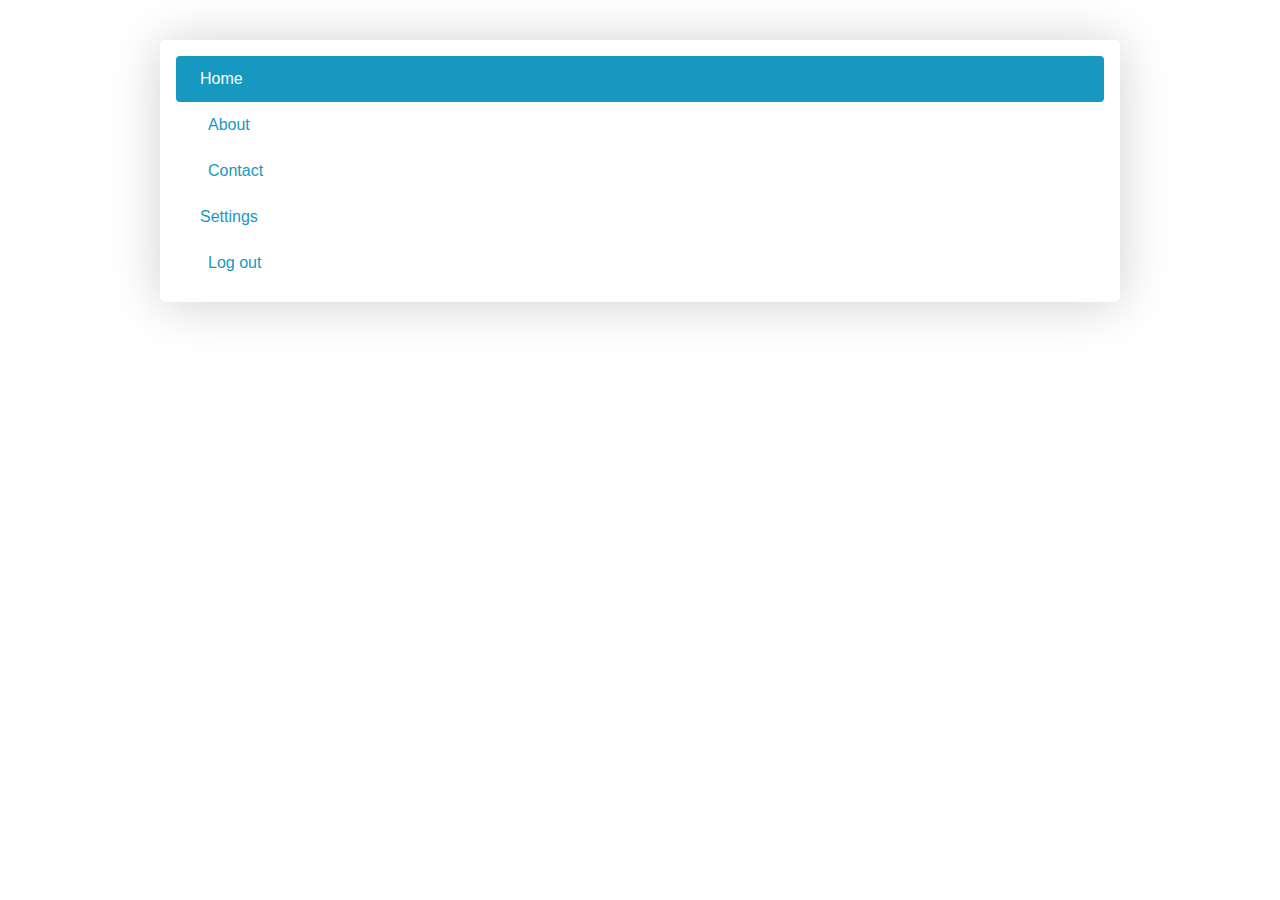
<file: site-header/index.html>
<!doctype html>
<html>
<head>
  <meta charset="utf-8">
  <meta name="viewport" content="width=device-width, initial-scale=1">
  <title>Site header</title>
  <link rel="stylesheet" href="style.css">
</head>
<body>
  <div class="container">
    <div class="site-header">
      <div class="site-header-section">
        <div class="site-header-item site-header-button is-selected">Home</div>
        <div class="site-header-item site-header-button">About</div>
        <div class="site-header-item site-header-button">Contact</div>
      </div>
      <div class="site-header-section">
        <div class="site-header-item site-header-button">Settings</div>
        <div class="site-header-item site-header-button">Log out</div>
      </div>
    </div>
  </div>
</body>
</html>
</file>
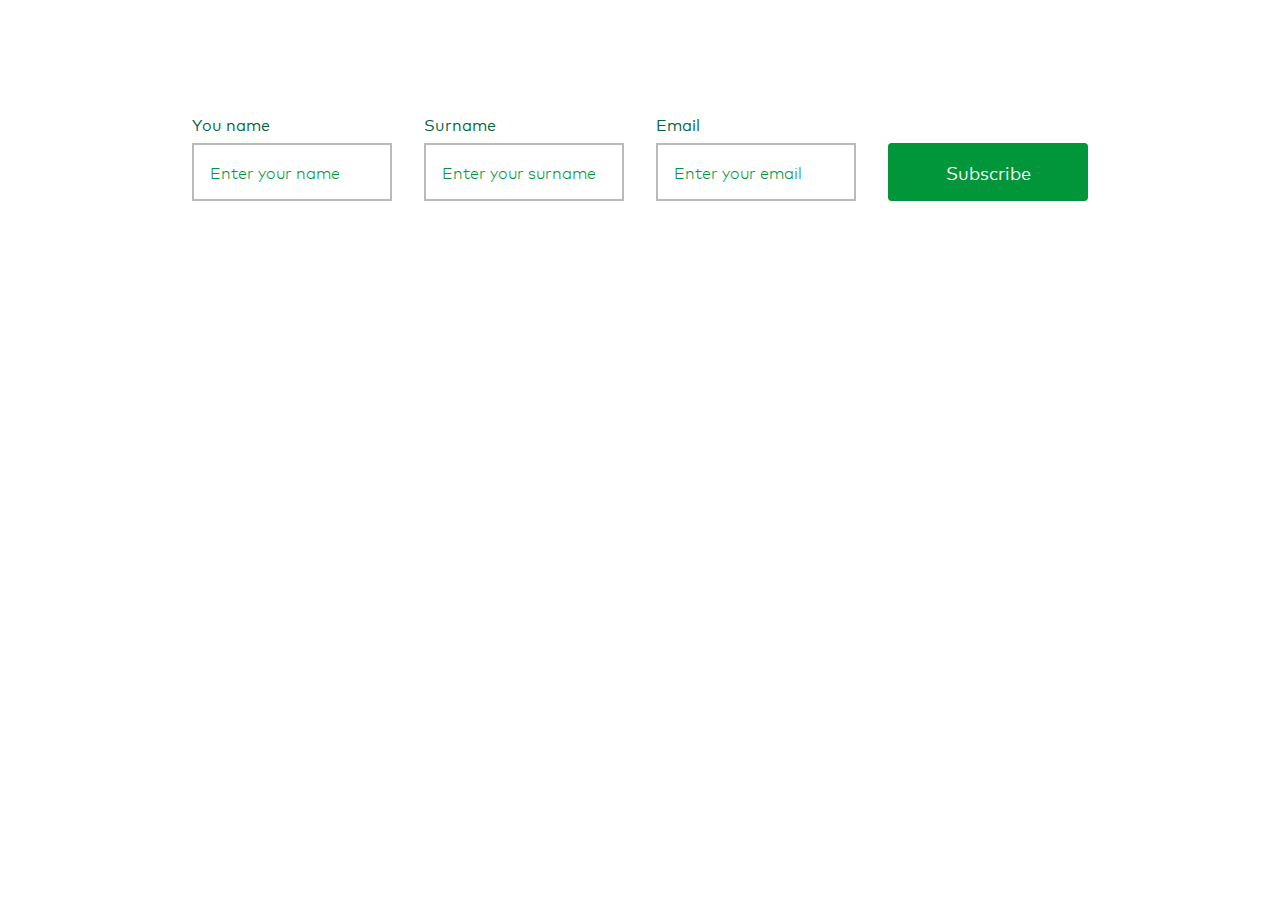
<file: grid-examples/auto-fit-example/index.html>
<!doctype html>
<html>
<head>
  <meta charset="utf-8">
  <meta name="viewport" content="width=device-width, initial-scale=1">
  <title>Grid auto fit</title>
  <link rel="stylesheet" href="style.css">
</head>
<body>
  <div class="container">
    <div class="grid">
      <div>
        <label for="firstName">You name</label>
        <input id="firstName" placeholder="Enter your name" class="text-input" type="text">
      </div>

      <div>
        <label for="lastName">Surname</label>
        <input id="lastName" placeholder="Enter your surname" class="text-input" type="text">
      </div>

      <div>
        <label for="email">Email</label>
        <input id="email" placeholder="Enter your email" class="text-input" type="text">
      </div>

      <div>
        <button type="button" class="button">Subscribe</button>
      </div>
    </div>
  </div
</body>
</html>
</file>
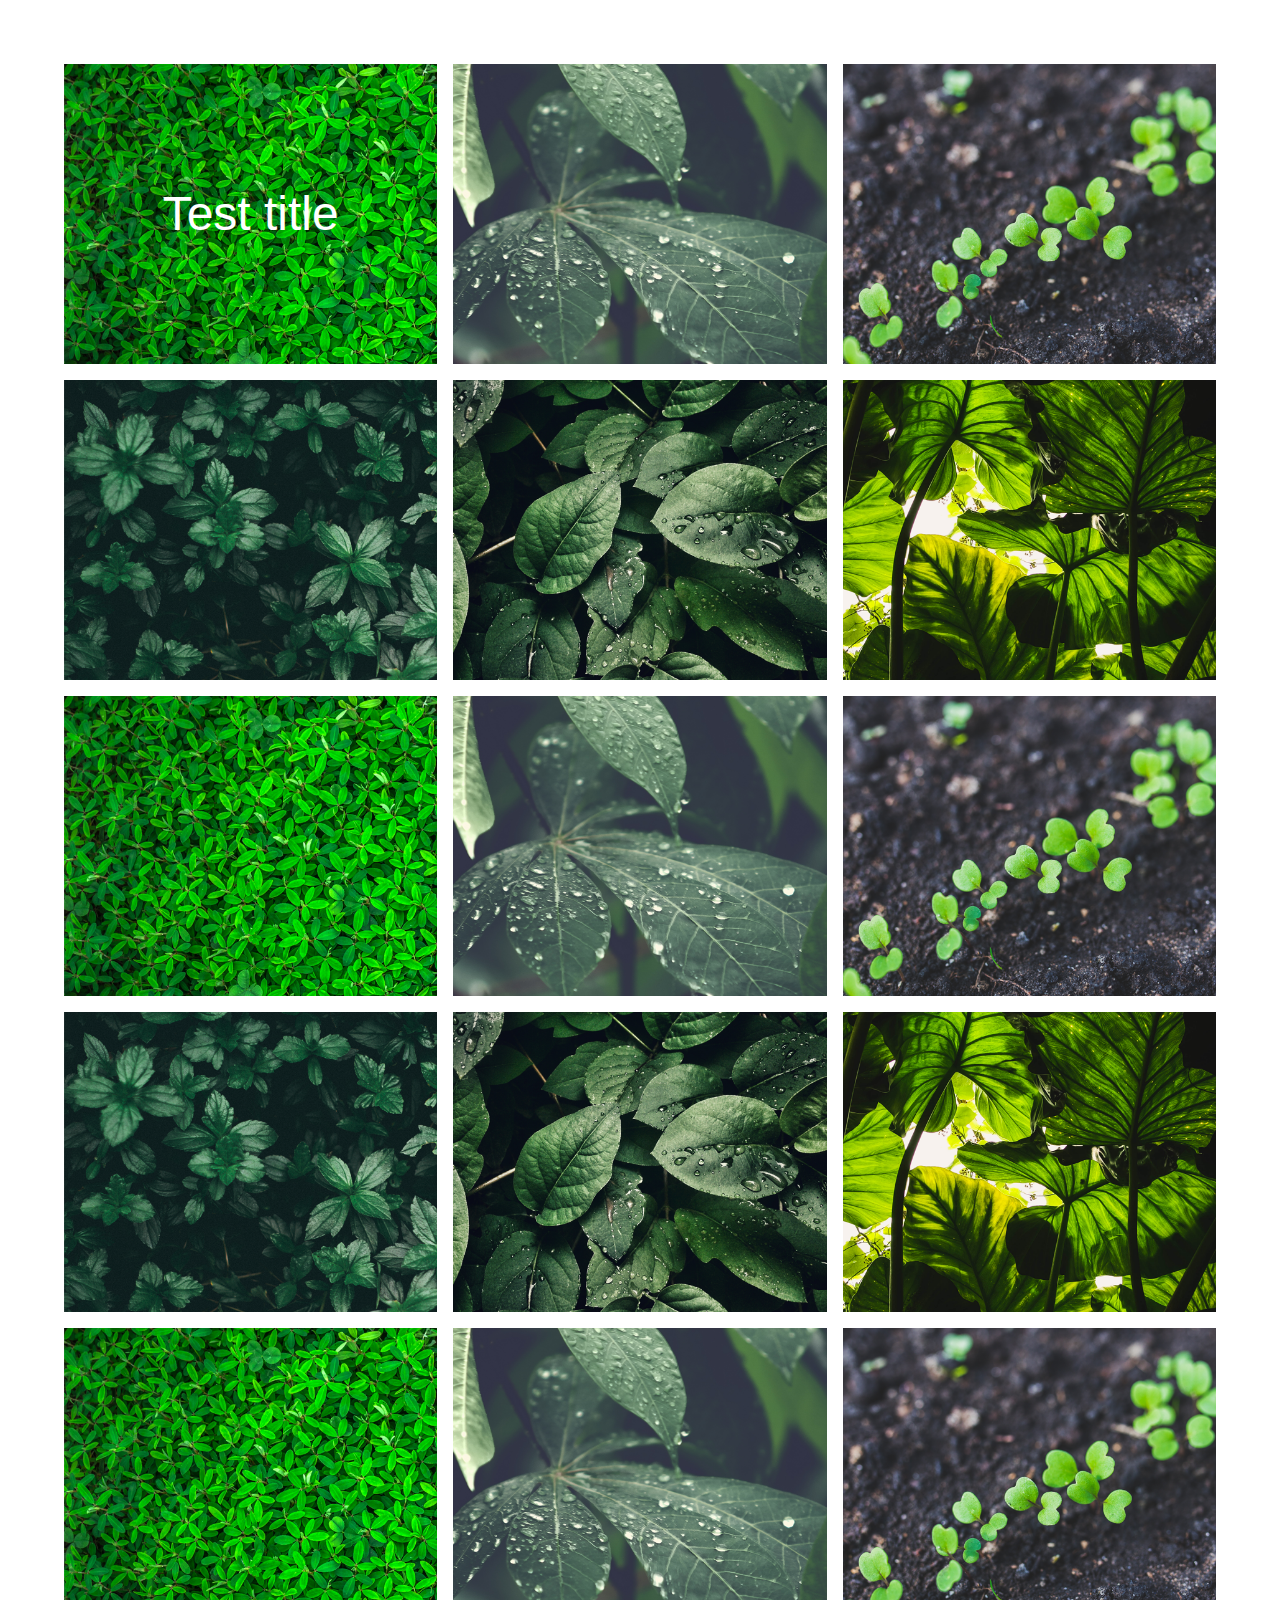
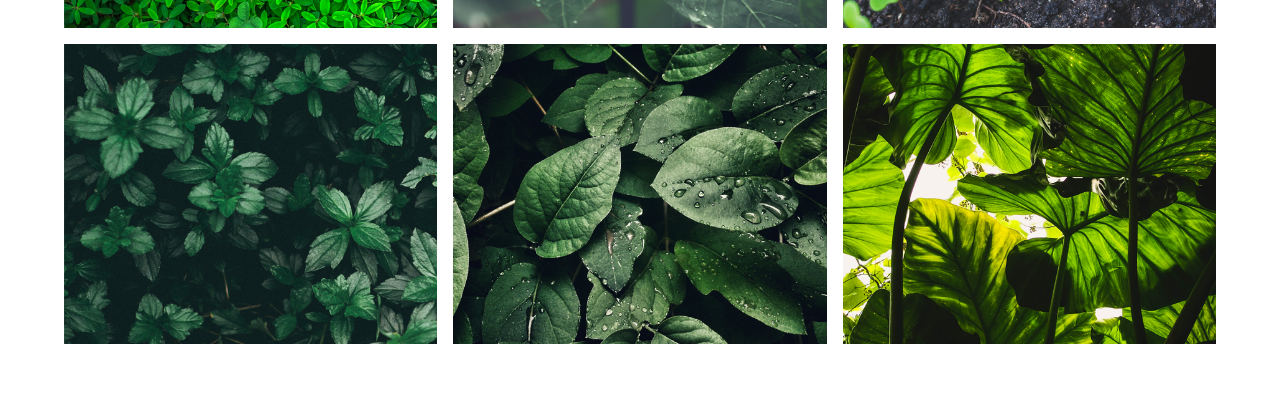
<file: grid-examples/simple-gallery/index.html>
<!doctype html>
<html>
  <head>
    <meta charset="utf-8">
    <meta name="viewport" content="width=device-width, initial-scale=1">
    <title>Grid simple gallery</title>
    <link rel="stylesheet" href="style.css">

  </head>
  <body>
    <main>
      <div class="first-block">
        <img src="../img/plant-one.png" alt="">
      </div>
      <p class="first-title">Test title</p>
      <div>
        <img src="../img/plant-five.png" alt="">
      </div>
      <div>
        <img src="../img/plant-high.png" alt="">
      </div>
      <div>
        <img src="../img/plant-three.png" alt="">
      </div>
      <div>
        <img src="../img/plant-four.png" alt="">
      </div>
      <div>
        <img src="../img/plant-seven.png" alt="">
      </div>
      <div>
        <img src="../img/plant-one.png" alt="">
      </div>
      <div>
        <img src="../img/plant-five.png" alt="">
      </div>
      <div>
        <img src="../img/plant-high.png" alt="">
      </div>
      <div>
        <img src="../img/plant-three.png" alt="">
      </div>
      <div>
        <img src="../img/plant-four.png" alt="">
      </div>
      <div>
        <img src="../img/plant-seven.png" alt="">
      </div>
      <div>
        <img src="../img/plant-one.png" alt="">
      </div>
      <div>
        <img src="../img/plant-five.png" alt="">
      </div>
      <div>
        <img src="../img/plant-high.png" alt="">
      </div>
      <div>
        <img src="../img/plant-three.png" alt="">
      </div>
      <div>
        <img src="../img/plant-four.png" alt="">
      </div>
      <div>
        <img src="../img/plant-seven.png" alt="">
      </div>
    </main>
  </body>
</html>
</file>
<file: style.css>
/* Landing styles */

html {
  background-color: white;
  box-sizing: border-box;
  height: 100%;
  max-height: 100%;
  -webkit-tap-highlight-color: transparent;
}

body {
  font-family: "Open Sans", sans-serif;

  display: flex;

  align-items:  center;
  justify-content: center;

  margin: 0;
}

*, *::before, *::after {
  box-sizing: inherit;
}

h2 {
  margin-bottom: 0;
}

.grid {
  display: grid;
  grid-template-columns: repeat(2, 50%);
  grid-template-rows: repeat(2, 50%);
  height:  100vh;
  width:  100vw;
}

a {
  color: white;
  font-size:  2.5rem;
  display: flex;
  align-items:  center;
  flex-direction: column;
  justify-content: center;
  padding: 2rem 5rem;
  text-align: center;
  text-decoration: none;
}

a:nth-of-type(1) {
  background-color: #FF5959;
  color: #1C1E22;
}

a:nth-of-type(2) {
  background-color: #1C1E22;
  color: white;
}

a:nth-of-type(4) {
  background-color: #333333;
  color: white;
}

a:nth-of-type(3) {
  background-color: white;
  color: #1C1E22;
}
</file>
<file: alignment/style.css>
* {
  box-sizing: border-box;
}

html {
  font-family: "Open Sans", sans-serif;
  font-size: 100%;
  color: #706F6F;
  margin: 0;
}

body {
  background-color:  #f5f5f5;
  height: 100vh;
  margin:  0;
  padding:  6rem 1rem;
}

.container {
  margin: 0 auto;
  max-width: 780px;
}

.demo {
  background-color: white;
  padding: 1rem;
}

.aligner {
  /* align-items: center; */
  background: hsla(31,15%,50%,.1);
  /* display: flex; */
  /* justify-content: center; */
  margin-bottom: 3rem;
  min-height: 24em;
  padding: .8em 1em;
}

.aligner-item {
  /* flex: 1; */
  max-width: 50%;
}

.aligner-item--top {
  /* align-self: flex-start; */
}

.aligner-item--bottom {
  /* align-self: flex-end; */
}
</file>
<file: auto-fit-example/style.css>
html {
  background-color: white;
  box-sizing: border-box;
  height: 100%;
  max-height: 100%;
  -webkit-tap-highlight-color: transparent;
}

body {
  color:  #006341;
  font-family: sans-serif;
  font-size: 100%;
  margin: 0;
}

*, *::before, *::after {
  box-sizing: inherit;
}

.container {
  margin: 80px auto;
  max-width: 960px;
}

.grid {
  /* display: grid; */
  /* grid-gap: 2rem; */
  /* grid-template-columns: repeat(auto-fit, minmax(200px, 1fr)); */
  padding: 2rem;
}

.grid > div {
  /* display:  grid; */
}

/* Extra styling */

label {
  color:  inherit;
  display: block;
  margin: 0 0 0.5rem;
}

::-webkit-input-placeholder {
  color: #009639;
}

::-moz-placeholder {
  color: #009639;
}

:-ms-input-placeholder {
  color: #009639;
}

.text-input {
  border:  2px solid #bbb;
  display: block;
  font-family: inherit;
  font-size: inherit;
  font-weight: 300;
  padding: 1rem;
  width: 100%;
}

.text-input:focus {
  border-color: #999;
}

.button {
  background-color: #009639;
  border-radius: 0.23rem;
  border: 0;
  color: #ffffff;
  display: inline-block;
  font-family: inherit;
  font-size: 1.125rem;
  font-weight: 400;
  height:  58px;
  margin-top: auto;
  padding: 1rem 1.25rem;
  text-align: center;
  transition: all 250ms ease-in;
}
</file>
<file: complex-grid/style.css>
/* Styles for complex example */

html {
  background-color: white;
  box-sizing: border-box;
  height: 100%;
  max-height: 100%;
  -webkit-tap-highlight-color: transparent;
}

body {
  font-family: sans-serif;
  margin: 0;
}

*, *::before, *::after {
  box-sizing: inherit;
}

img {
  height: auto;
  max-width: 100%;
}

h2 {
  font-size: 2rem;
  font-weight: 300;
}

.grid {
  /* display: grid; */
  /* grid-template-columns: repeat(auto-fill, minmax(300px, 1fr)); */
  /* grid-template-columns: repeat(4, 1fr); */
  /* grid-template-rows: repeat(minmax(13rem, 1fr)); */
  min-height: 100vh;
}

.grid > div {
  background-position: center center;
  background-repeat: no-repeat;
  background-size: cover;

  color:  white;

  /* display: flex; */

  /* align-items: center; */
  /* justify-content: center; */
}

.grid > div:nth-of-type(1) {
  background-image: linear-gradient(45deg, rgba(105, 166, 255, 0.8) 0%, rgba(255, 105, 116, 0.6) 99%), url(../img/mountain.jpg);

  /* grid-row-start: span 2; */
  /* grid-column-start: span 2; */

}

.grid > div:nth-of-type(2) {
   background-image: linear-gradient(45deg, rgba(0, 104, 20, 0.6) 0%, rgba(0, 50, 20, 0.6) 99%), url(../img/forest.jpg);
  color:  pink;

  /* grid-column-start: span 2; */
}

.grid > div:nth-of-type(3) {
  background-color:  #333;
  padding:  2rem;

  /* align-items: flex-start; */
  /* flex-direction: column; */
  /* justify-content: start; */
}

.grid > div:nth-of-type(4) {
  background-image: linear-gradient(45deg, rgba(0, 99, 137, 0.6) 0%, rgba(99, 137, 160, 0.9) 99%, rgba(255, 105, 116, 0.9) 100%), url(../img/lake.jpg);
}

.grid > div:nth-of-type(5) {
  background-image: linear-gradient(45deg, rgba(0, 42, 255, 0.4) 0%, rgba(13, 35, 76, 0.9) 99%), url(../img/sea.jpg);

  /* grid-column-start: span 2; */
}

.grid > div:nth-of-type(6) {
  background-image: linear-gradient(45deg, rgba(0, 104, 20, 0.6) 0%, rgba(255, 105, 116, 0.9) 99%), url(../img/hils.jpg);

  /* grid-column-start: span 2; */
}
</file>
<file: flex-card-writing-mode/style.css>
*, *::before, *::after {
  box-sizing: inherit;
}

html {
  background-color: #f3eeec;
  box-sizing: border-box;
  height: 100%;
  max-height: 100%;
  -webkit-tap-highlight-color: transparent;
}

body {
  color:  #006341;
  font-family: "Courier New", monospace;
  font-size: 100%;
  margin: 0;
}

a {
  color: coral;
  font-size: 1.25em;
}

img {
  box-shadow: 0 2px 50px rgba(0, 0, 0, .19);
  height: auto;
  max-width: 100%;
  transition: .3s all ease-in-out;
}

img:hover {
  box-shadow: 0 2px 50px rgba(0, 0, 0, .5);
}

.container {
  margin: 40px auto;
  max-width: 500px;
}

.news-item-container {
  padding: 80px 40px;
}

.news-item-container img {
  object-fit: contain;
}

.content {
  /* align-items: flex-start; */
  /* display: flex; */
  /* justify-content: space-between; */ 
  margin-top: 60px;
}

h2 {
  font-size: 1.75em;
  line-height: 1.25;
  margin-top: 0;
  font-weight: 400;
}

.title-link {
  padding-left: 2rem;
}

.date {
  margin-block-start: 0;
  text-transform: uppercase;
  /* writing-mode: sideways-lr; */
}
</file>
<file: named-areas/style.css>
* {
  box-sizing: border-box;
}

html {
  font-family: "Open Sans", sans-serif;
  font-size: 100%;
  color: #706F6F;
  margin: 0;
}

body {
  background-color:  #f5f5f5;
  height: 100vh;
  margin:  0;
  padding:  6rem 1rem;
}

h1 {
  text-align: center;
}

h2 {
  border-bottom:  4px solid #ff0168;
  color:  #00C7E8;
  font-size:  2rem;
  margin:  0 0 0.5rem;
  padding-bottom:  0.5rem;
}

p {
   margin-bottom: 0;
}

img {
  max-width:  100%;
}

/* grid stuffs */

.user-profile {
  background-color:  white;
  border-radius: 5px;
  box-shadow: 3px 2px 12px rgba(0, 0, 0, 0.3);
  margin: 0 auto;
  max-width: 35rem;
  padding:  2rem;
  transition: all 1s;
  width: 100%;

  /* display: grid; */
  /* grid-column-gap: 2rem; */
  /* grid-row-gap: 2rem; */
  /* grid-template-areas:
      'avatar'
      'name'
      'bio'; */

}

@media (min-width: 700px) {
  .user-profile {
    /* grid-template-areas:
      'avatar name'
      'bio bio'; */
  }

  p {
    margin: 0;
  }

}

.user-profile__username {
  color:  #848383;
  /* grid-area: name; */

  /* display: flex; */
  /* flex-direction: column; */
  /* justify-content: space-evenly; */
}

.user-profile__username p > span {
  color: #ff0168;
  font-weight:  bold;
}

.user-profile__avatar {
  /* display: flex; */
  grid-area: avatar;
  /* justify-content: center; */
}

.user-profile__avatar img {
  border-radius:  100%;
}

.user-profile__bio {
  border-top:  1px solid #ff0168;
  padding-top:  2rem;
  /* grid-area: bio; */
}
</file>
<file: shapes/style.css>
* {
  box-sizing: border-box;
}

html {
  font-family: "Open Sans", sans-serif;
  font-size: 100%;
  color: #706F6F;
  margin: 0;
}

body {
  background-color:  #f5f5f5;
  height: 100vh;
  margin:  0;
  padding:  6rem 1rem;
}

.container {
  margin: 0 auto;
  max-width: 780px;
}

hr {
	border: 0;
	background: #ccc;
	height: 1px;
	margin: 10vh 0;
}



.circle {
	background: linear-gradient(to top right, #FDB171, #FD987D);
	/* clip-path: circle(); */
	/* float: left; */
	height: 200px;
	/* shape-outside: circle(); */
	width: 200px;
}

.polygon {
	background: linear-gradient(to top right, #86F7CC, #67D7F5);
	/* clip-path: polygon(0 0, 0 300px, 200px 300px); */
	/* float: left; */
	height: 300px;
	/* shape-outside: polygon(0 0, 0 300px, 200px 300px); */
	width: 300px;
}

.car {
	/* float: left; */
	height: 350px;
	width: 350px;
	/* shape-outside: url('../img/car.png'); */
}
</file>
<file: simple-gallery/style.css>
* {
  box-sizing: border-box;
}

body {
  font-family:  sans-serif;
  margin:  0;
  padding:  4em;
  line-height: 0;
}

main {
  /* display: grid; */
  /* grid-template-columns: repeat(auto-fill, minmax(250px, 1fr)); */
  /* grid-gap: 1rem; */
}

img {
  display: block;
  width: 100%;
  /* height: 300px; */
  /*object-fit: cover;*/
}

div:nth-of-type(9) {
  /* grid-column-start: 1; */
  /* grid-column-end: 2; */
  /* grid-row-start: 1; */
  /* grid-row-end: 2; */
}
</file>
<file: site-header/style.css>
*,
*::before,
*::after {
  box-sizing: inherit;
}

html {
  box-sizing: border-box;
  height: 100%;
  max-height: 100%;
  -webkit-tap-highlight-color: transparent;
}

body {
  color: #006341;
  font-family: sans-serif;
  font-size: 100%;
  margin: 0;
}

.container {
  margin: 40px auto;
  max-width: 960px;
}

.site-header {
  border-radius: 5px;
  box-shadow: 0 2px 50px rgba(0, 0, 0, 0.19);
  /* display: flex; */
  /* flex-wrap: wrap; */
  /* justify-content: space-between; */
  padding: 1rem;
}

.site-header-section {
  /* align-items: center; */
  /* display: flex; */ 
}

.site-header-item {
  padding: 0.875rem 1.5rem;
}

.site-header-item + .site-header-item {
  margin-left: 0.5rem;
}

.site-header-item.is-selected {
  background-color: #1798c1;
  border-radius: 4px;
  color: #ffffff;
}

.site-header-button {
  color: #1798c1;
  cursor: pointer;
}
</file>
<file: grid-examples/auto-fit-example/style.css>
/* Styles for auto fit example */

/**
 * @license
 * MyFonts Webfont Build ID 3427205, 2017-07-25T08:48:50-0400
 *
 * The fonts listed in this notice are subject to the End User License
 * Agreement(s) entered into by the website owner. All other parties are
 * explicitly restricted from using the Licensed ../fonts(s).
 *
 * You may obtain a valid license at the URLs below.
 *
 * Webfont: FF Mark Web Pro Regular by FontFont
 * URL: https://www.myfonts.com/fonts/fontfont/mark/pro-regular/
 * Copyright: 2016 published by Monotype GmbH
 *
 * Webfont: FF Mark Web Pro ExtraLight by FontFont
 * URL: https://www.myfonts.com/fonts/fontfont/mark/pro-extralight/
 * Copyright: 2013 published by FontShop International GmbH
 *
 * Webfont: FF Mark Web Pro Italic by FontFont
 * URL: https://www.myfonts.com/fonts/fontfont/mark/pro-italic/
 * Copyright: 2013 published by FontShop International GmbH
 *
 * Webfont: FF Mark Web Pro Bold by FontFont
 * URL: https://www.myfonts.com/fonts/fontfont/mark/pro-bold/
 * Copyright: 2013 published by FontShop International GmbH
 *
 *
 * License: https://www.myfonts.com/viewlicense?type=web&buildid=3427205
 * Licensed pageviews: 50,000
 *
 * © 2017 MyFonts Inc
*/
@font-face {
  font-family: 'FFMark';
  font-weight: 300;
  src: url('fonts/3457C6_2_0.woff2') format('woff2'),
       url('fonts/3457C6_2_0.woff') format('woff');
  font-display: swap;
}


@font-face {
  font-family: 'FFMark';
  font-weight: 400;
  font-style: normal;
  src: url('fonts/3457C6_0_0.woff2') format('woff2'),
       url('fonts/3457C6_0_0.woff') format('woff');
  font-display: swap;
}

@font-face {
  font-family: 'FFMark';
  font-weight: 400;
  font-style: italic;
  src: url('fonts/3457C6_3_0.woff2') format('woff2'),
       url('fonts/3457C6_3_0.woff') format('woff');
  font-display: swap;
}

@font-face {
  font-family: 'FFMark';
  font-weight: 600;
  font-style: normal;
  src: url('fonts/3457C6_5_0.woff2') format('woff2'),
       url('fonts/3457C6_5_0.woff') format('woff');
  font-display: swap;
}

html {
  background-color: white;
  box-sizing: border-box;
  height: 100%;
  max-height: 100%;
  -webkit-tap-highlight-color: transparent;
}

body {
  color:  #006341;
  font-family: "FFMark", sans-serif;
  font-size: 100%;
  margin: 0;
}

*, *::before, *::after {
  box-sizing: inherit;
}

.container {
  margin: 80px auto;
  max-width: 960px;
}

.grid {
  padding: 2rem;
  display: grid;
  grid-gap: 2rem;
  grid-template-columns: repeat(auto-fit, minmax(200px, 1fr));
}

.grid > div {
  display:  grid;
}

/* Extra styling */

label {
  color:  inherit;
  display: block;
  margin: 0 0 0.5rem;
}

::-webkit-input-placeholder {
  color: #009639;
}

::-moz-placeholder {
  color: #009639;
}

:-ms-input-placeholder {
  color: #009639;
}

.text-input {
  border:  2px solid #bbb;
  display: block;
  font-family: inherit;
  font-size: inherit;
  font-weight: 300;
  padding: 1rem;
  width: 100%;
}

.text-input:focus {
  border-color: #999;
}

.button {
  background-color: #009639;
  border-radius: 0.23rem;
  border: 0;
  color: #ffffff;
  display: inline-block;
  font-family: inherit;
  font-size: 1.125rem;
  font-weight: 400;
  height:  58px;
  margin-top: auto;
  padding: 1rem 1.25rem;
  text-align: center;
  transition: all 250ms ease-in;
}
</file>
<file: grid-examples/simple-gallery/style.css>
* {
  box-sizing: border-box;
}

body {
  font-family:  sans-serif;
  margin:  0;
  padding:  4em;
  line-height: 0;
}

main {
  display: grid;
  grid-template-columns: repeat(auto-fill, minmax(300px, 1fr));
  grid-gap: 1rem;
}

.first-block {
  grid-column: 1 / 1;
  grid-row: 1 / 1;
}

.first-title {
  color:  white;
  font-size:  3em;
  margin: 0;

  grid-column: 1 / 1;
  grid-row: 1 / 1;

  display: flex;
  align-items: center;
  justify-content:  center;

}

img {
  display: block;
  width: 100%;
  height: 300px;
  object-fit: cover;
}
</file>
